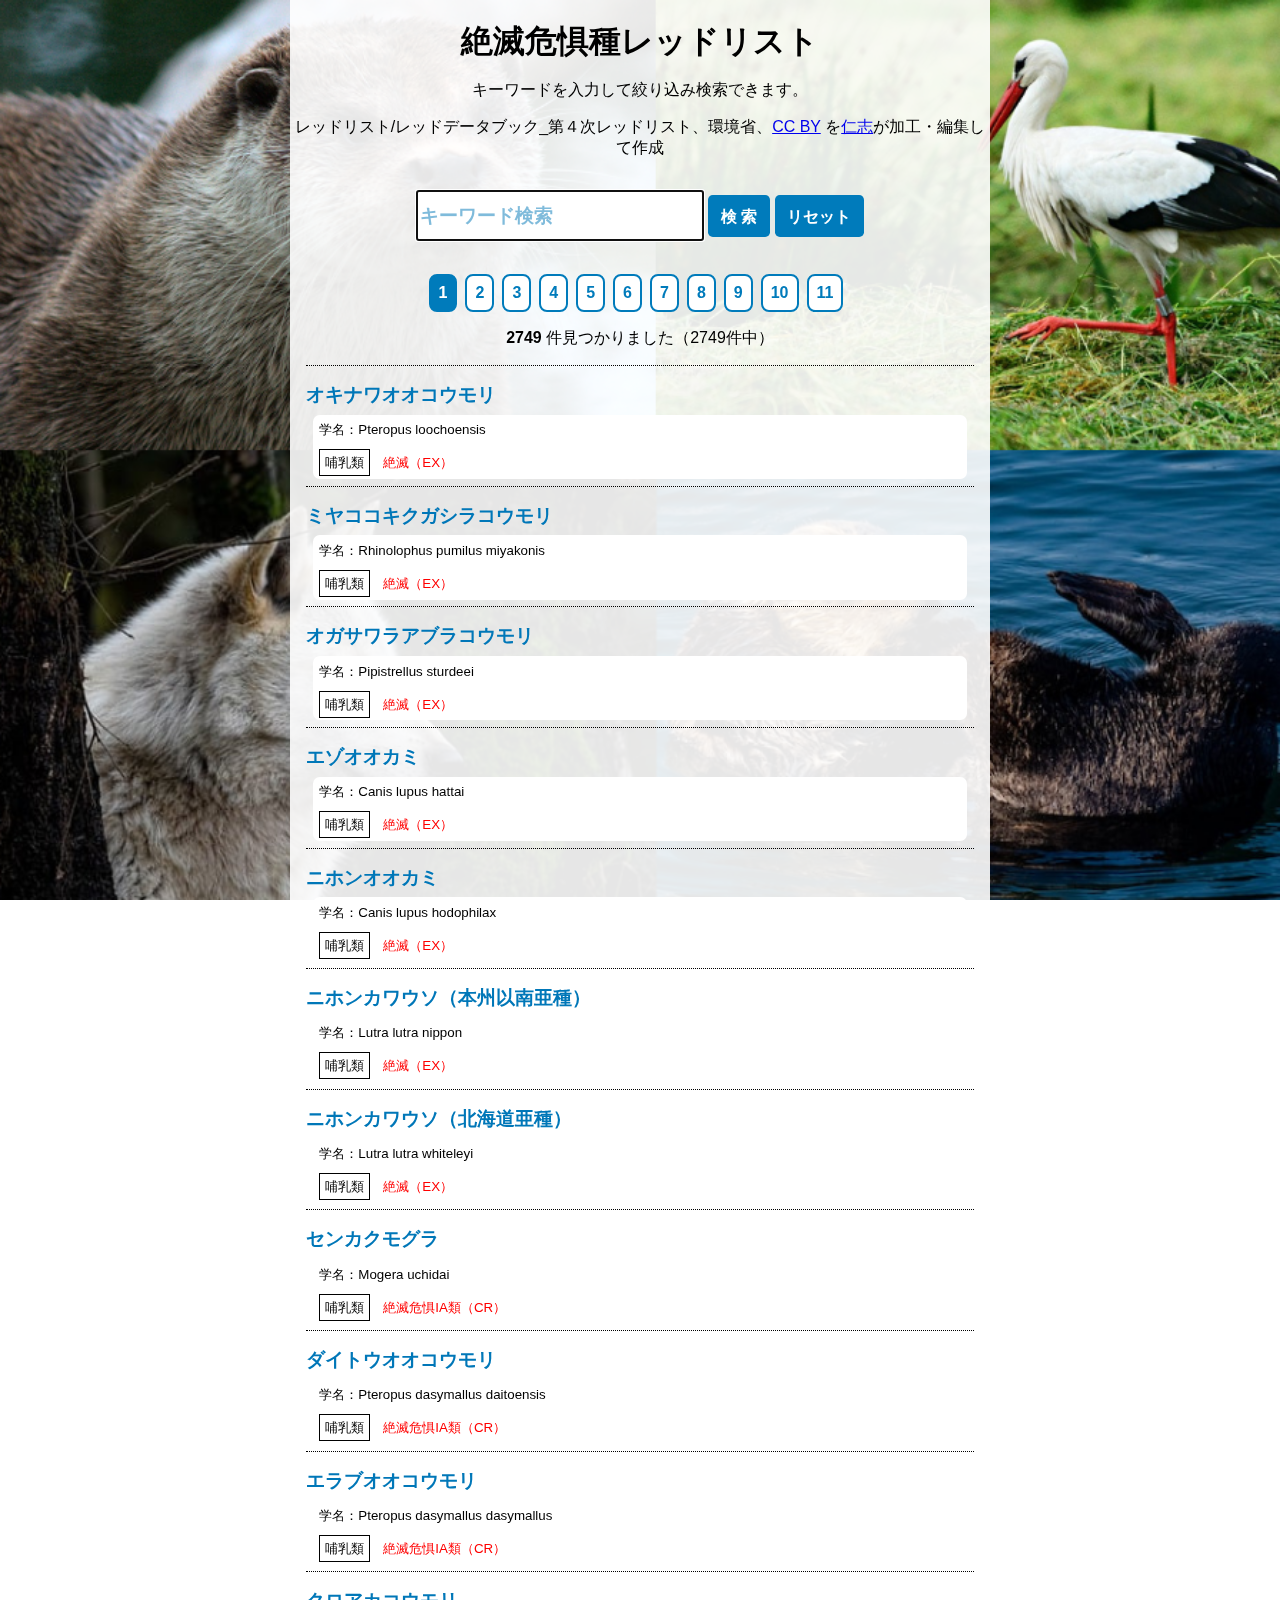
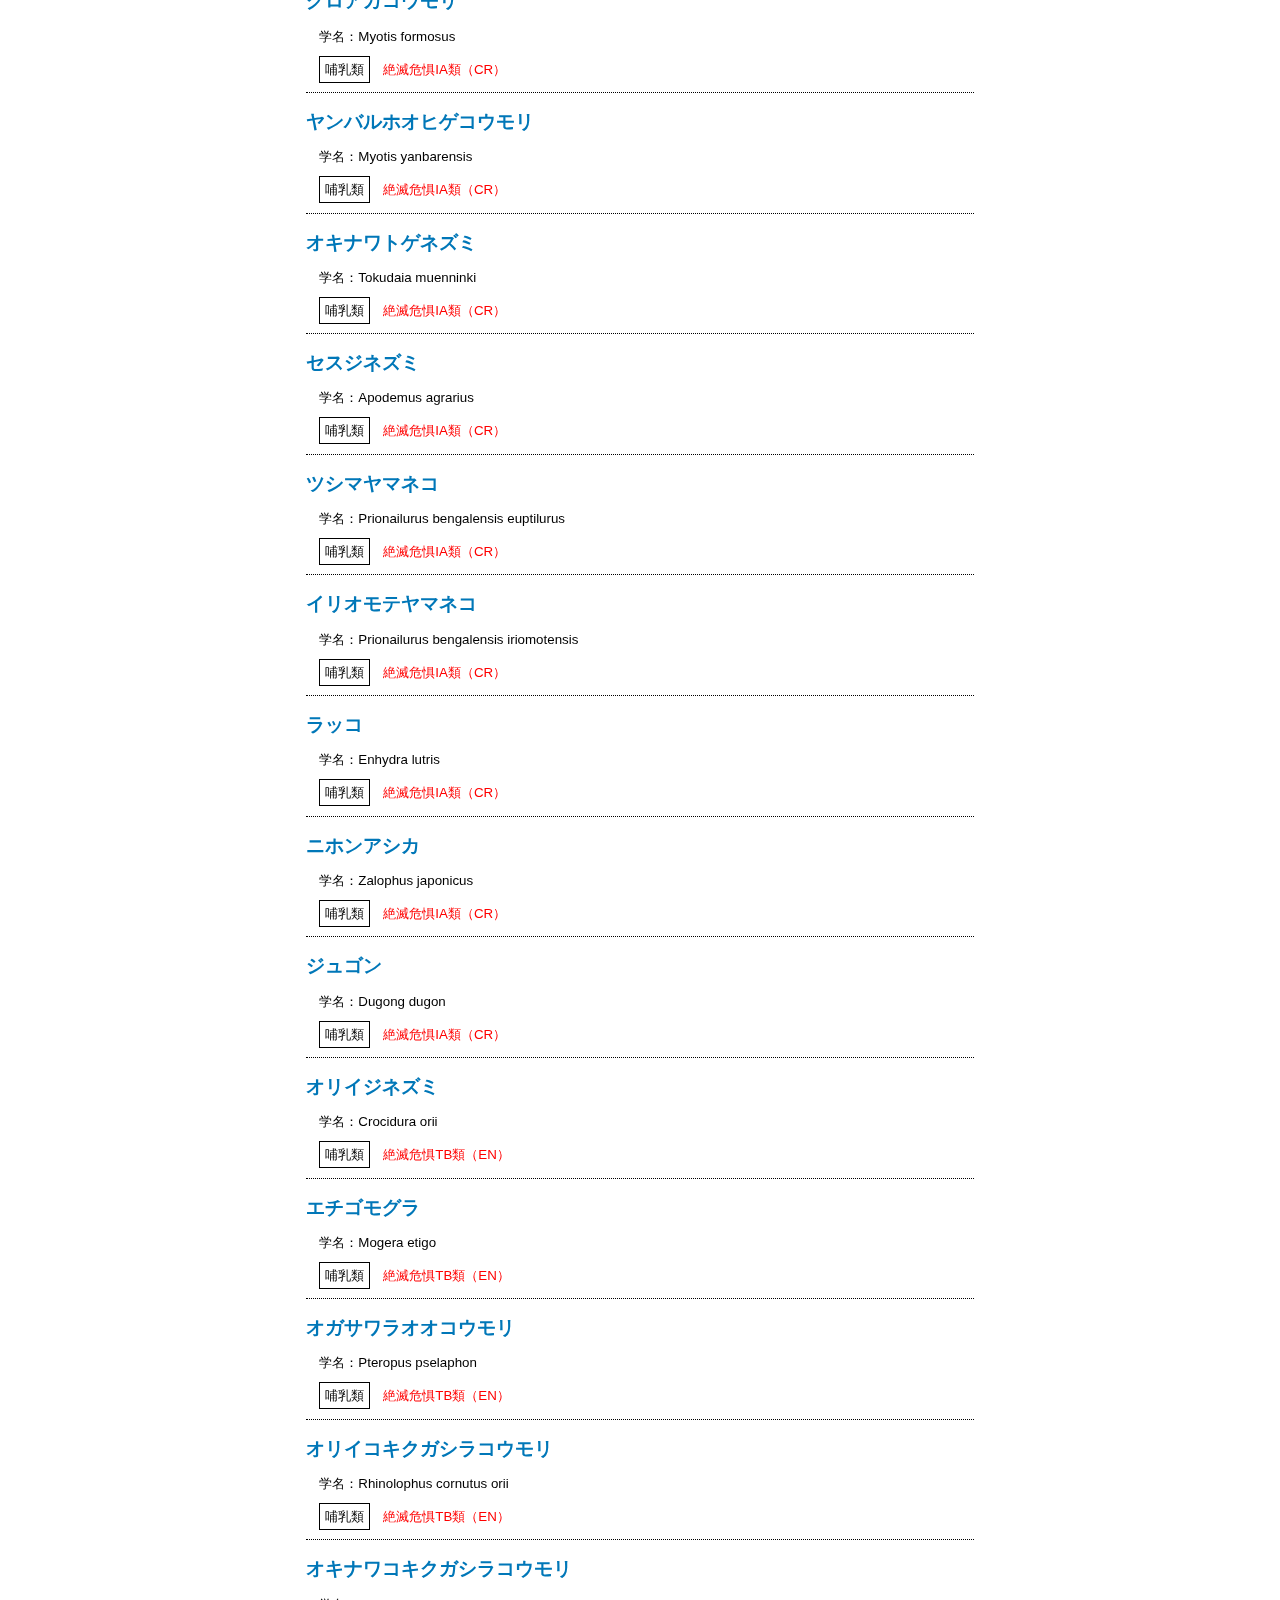
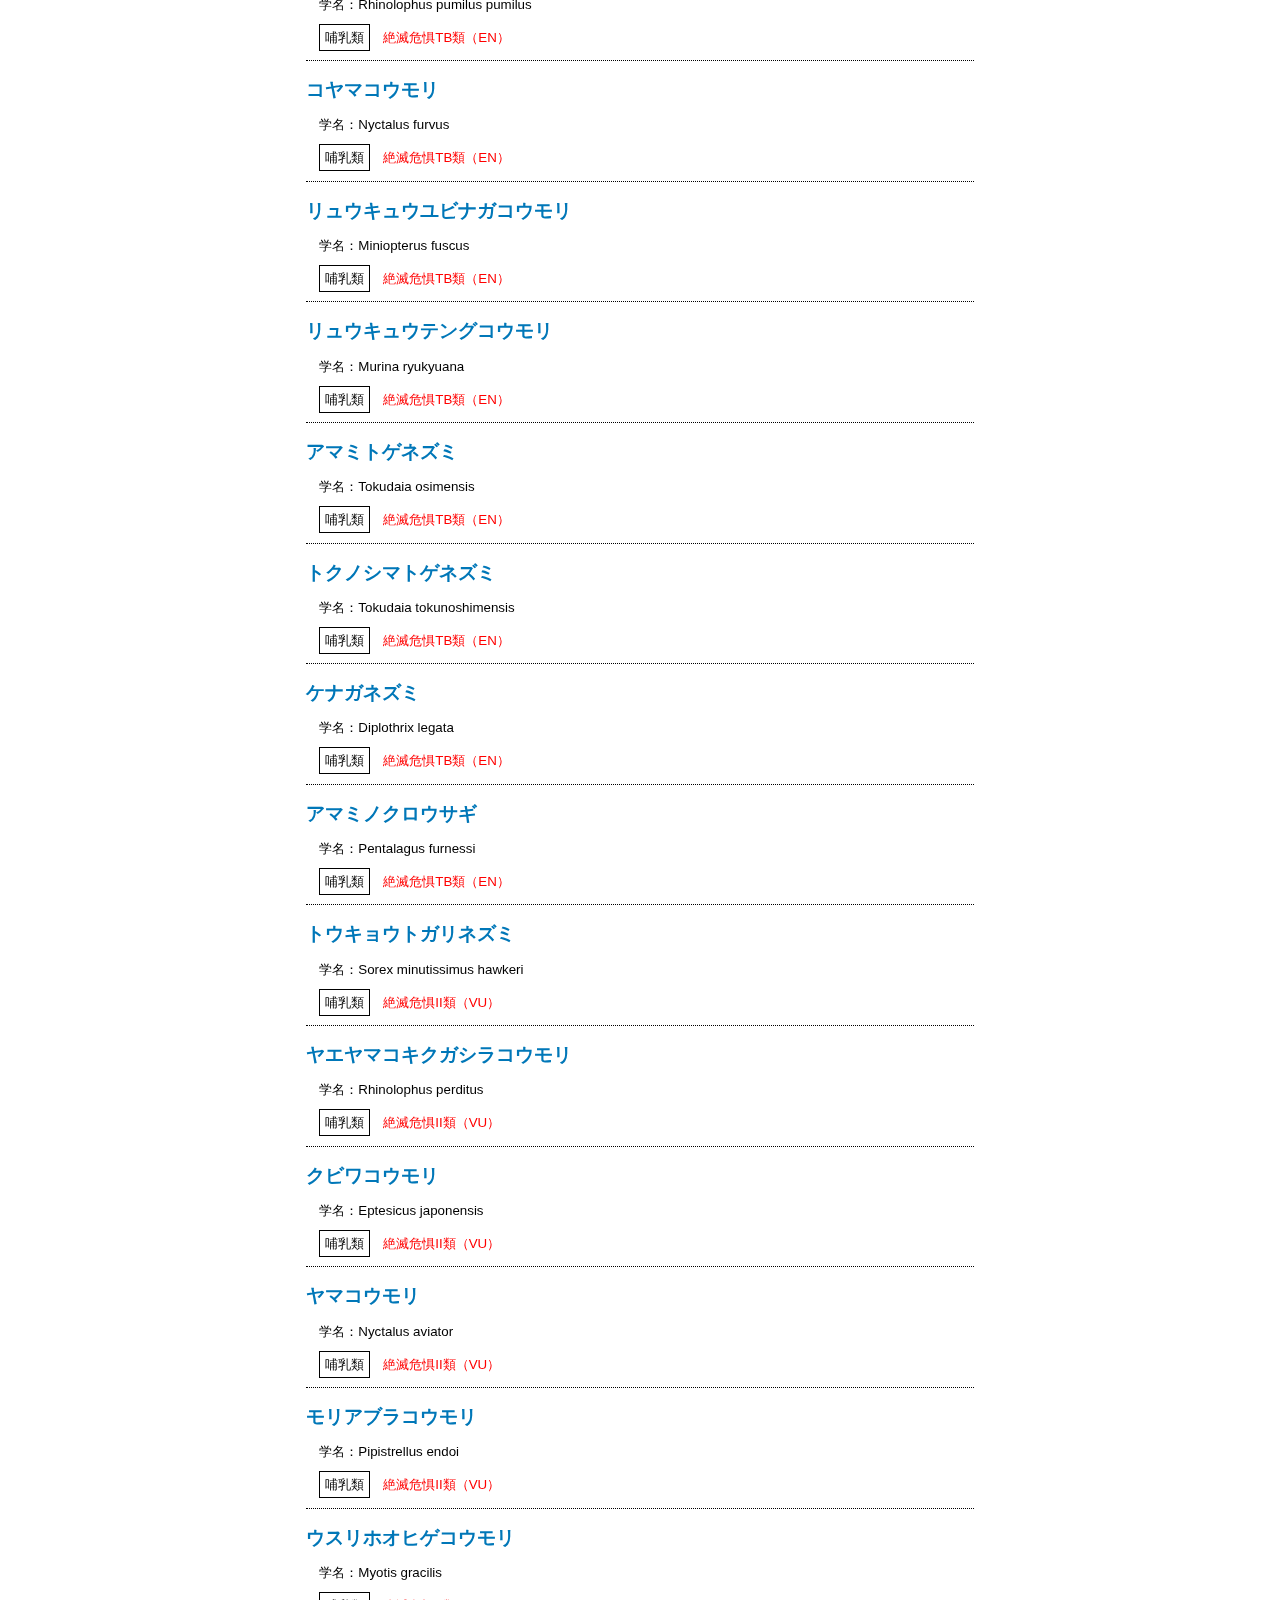
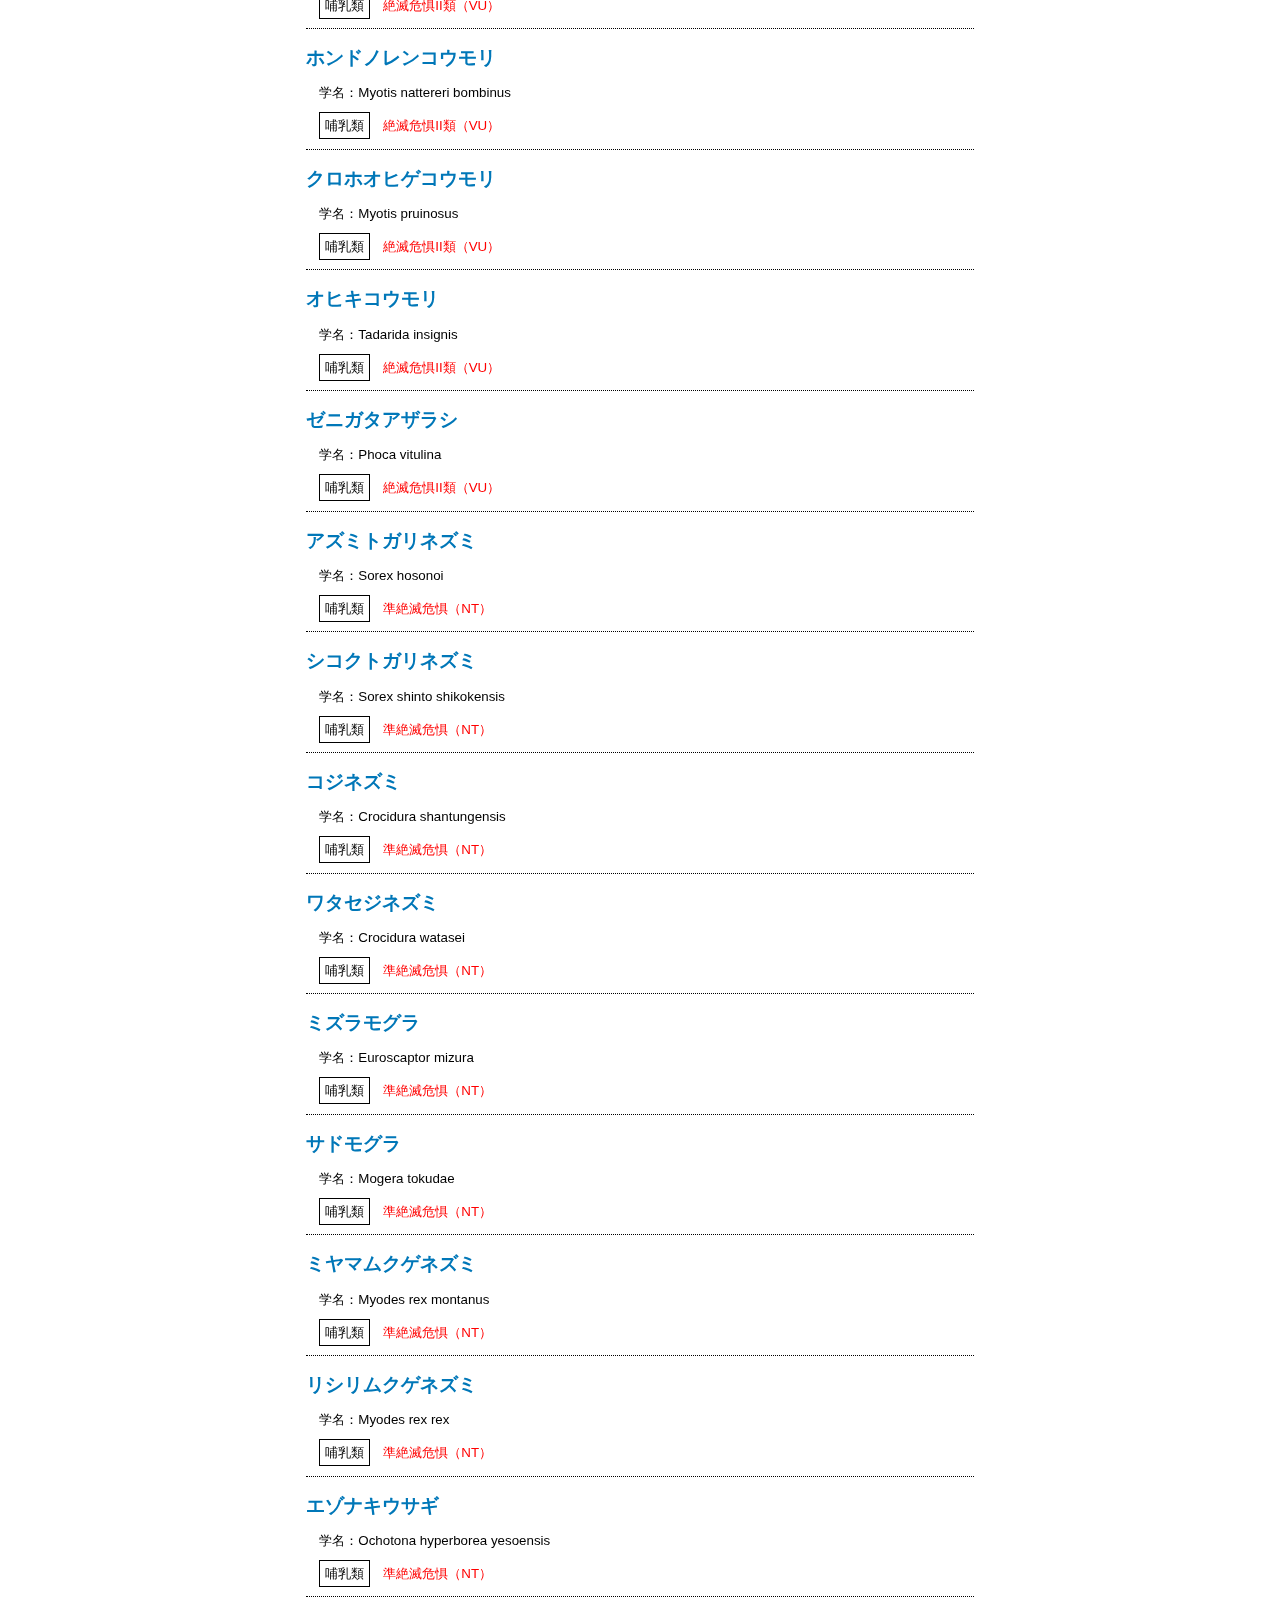
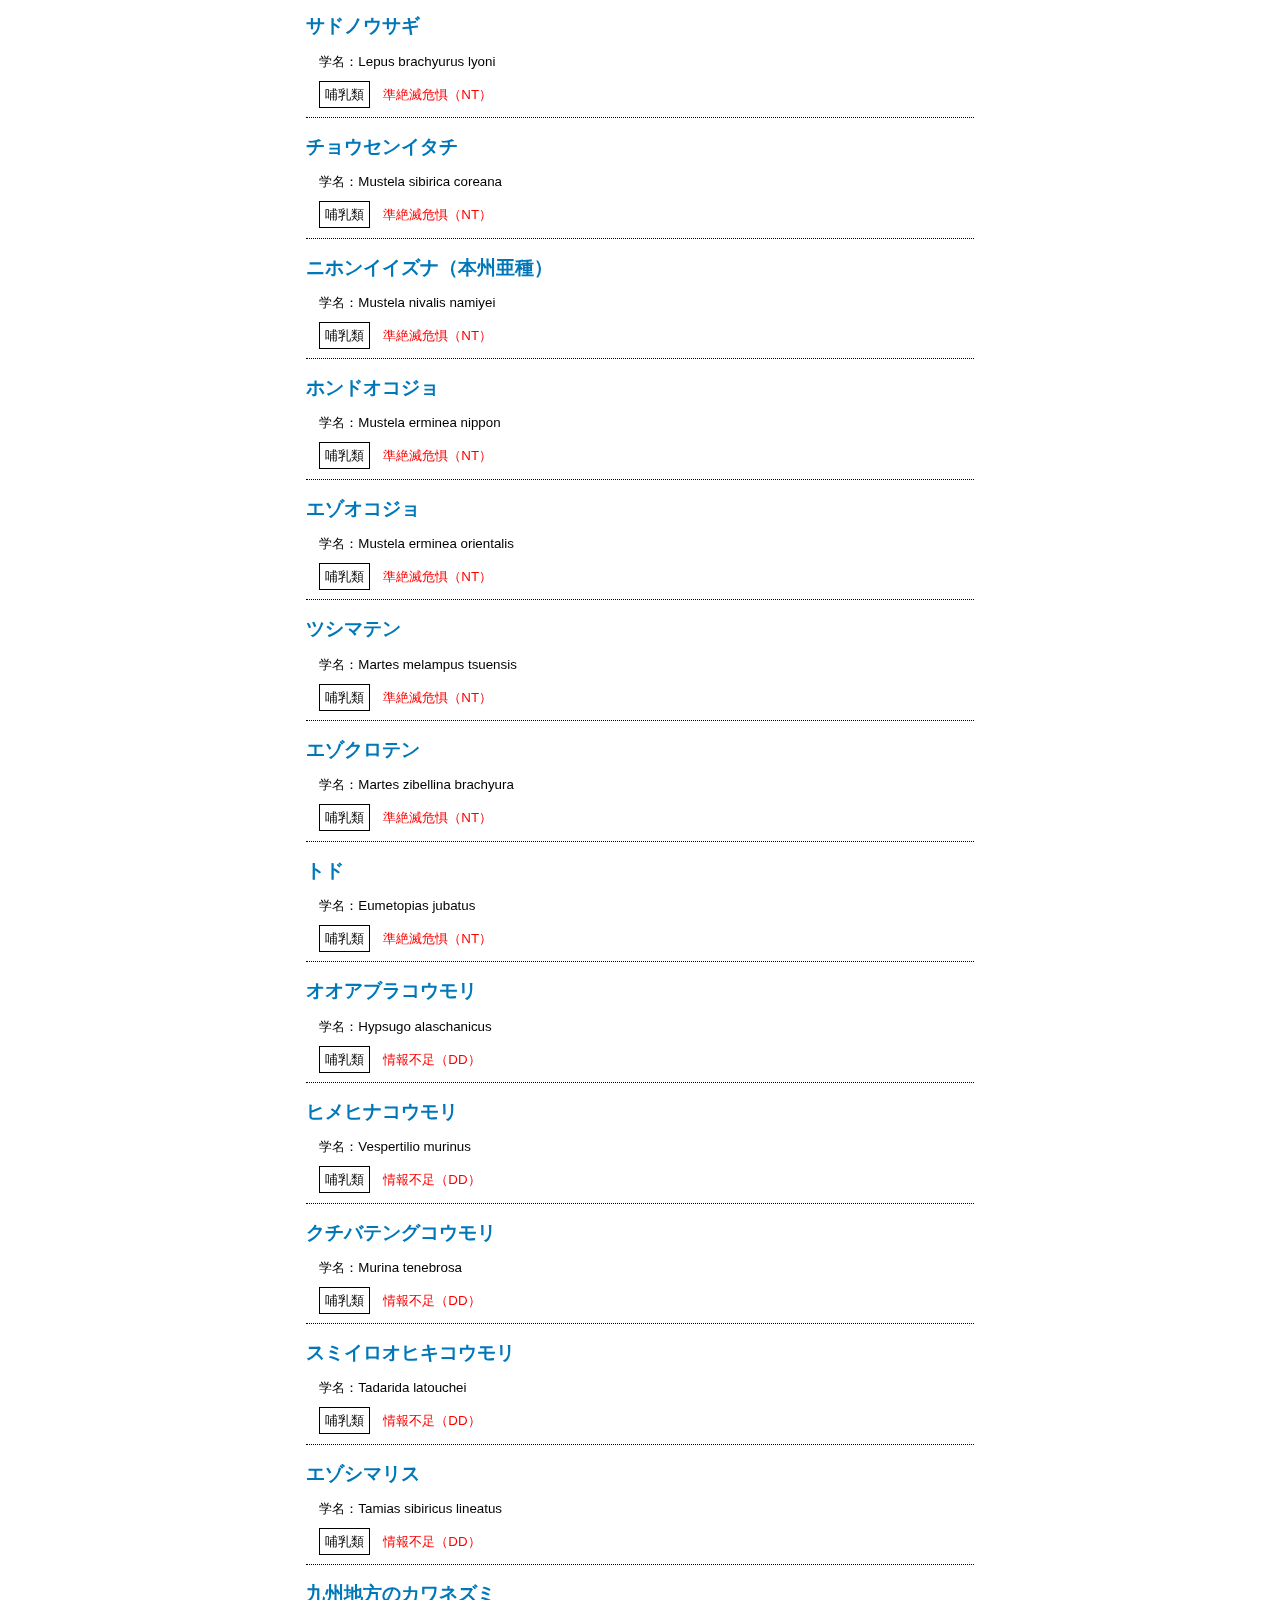
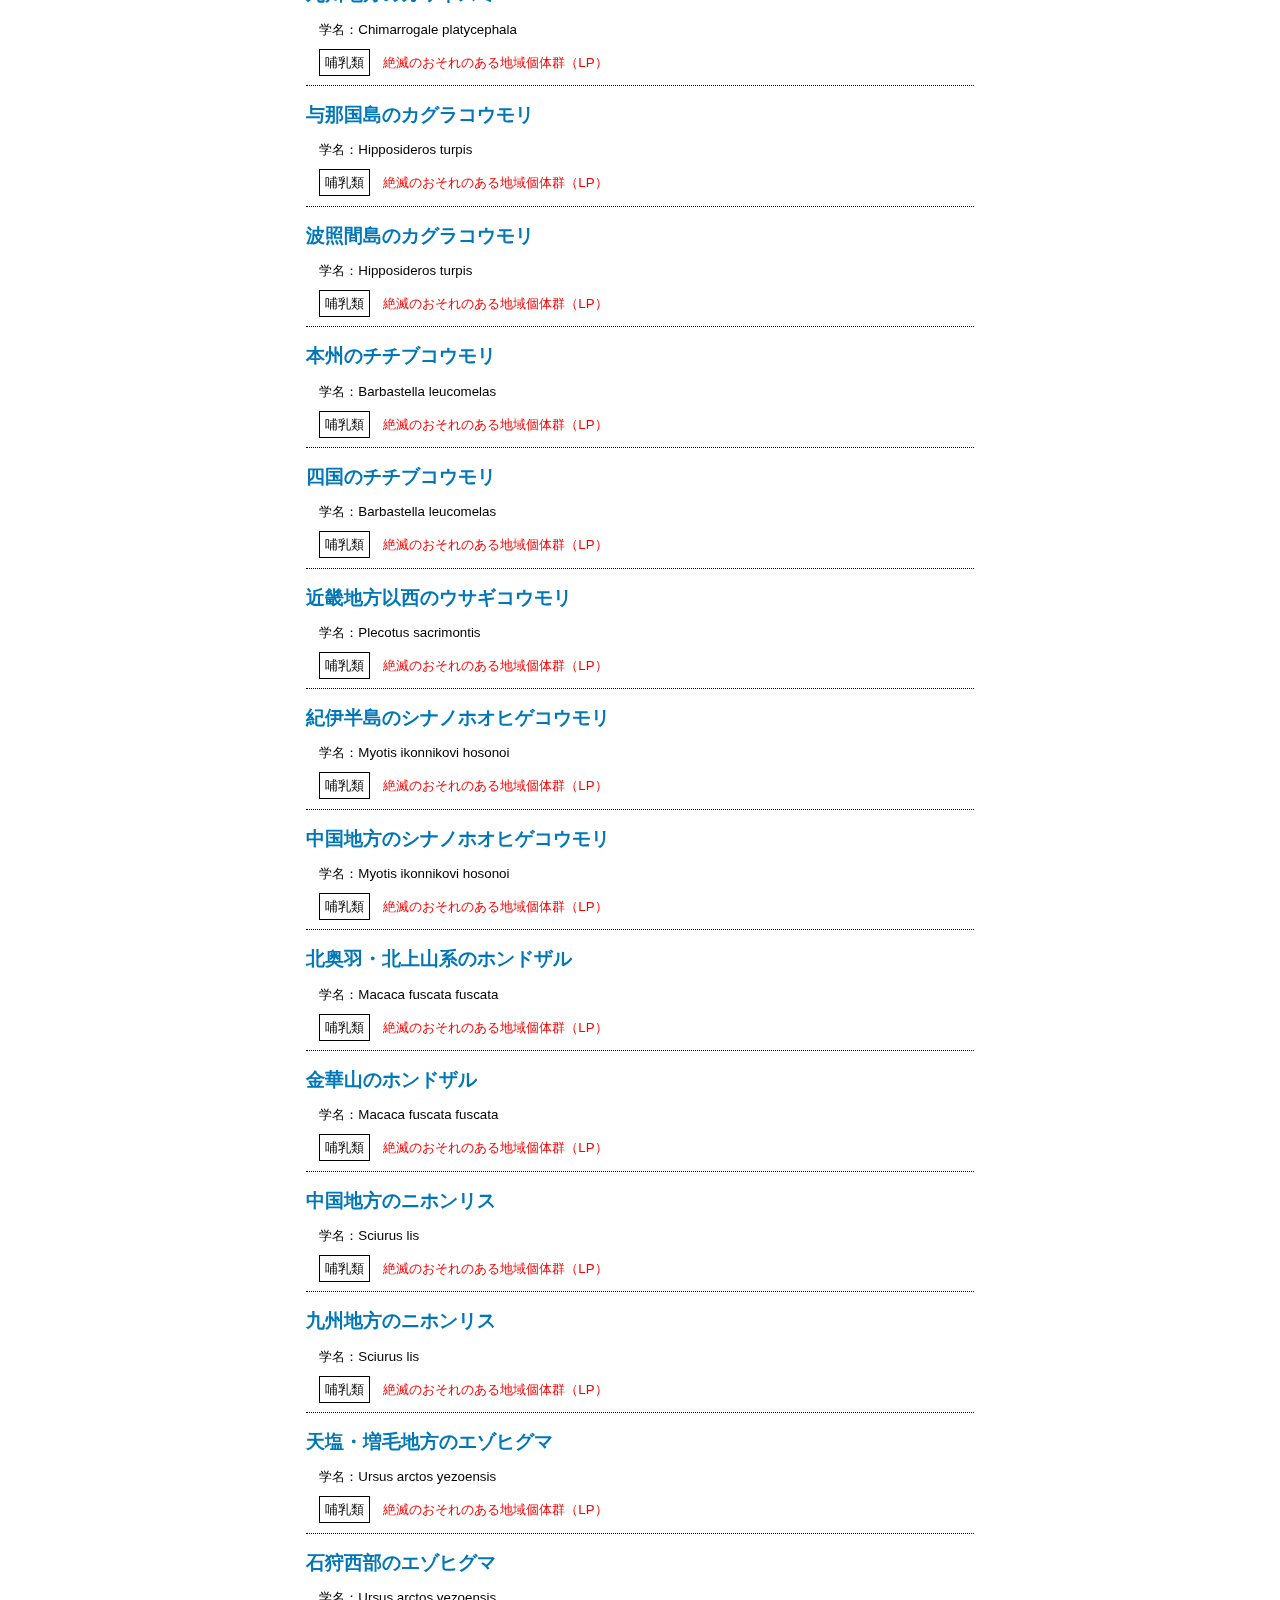
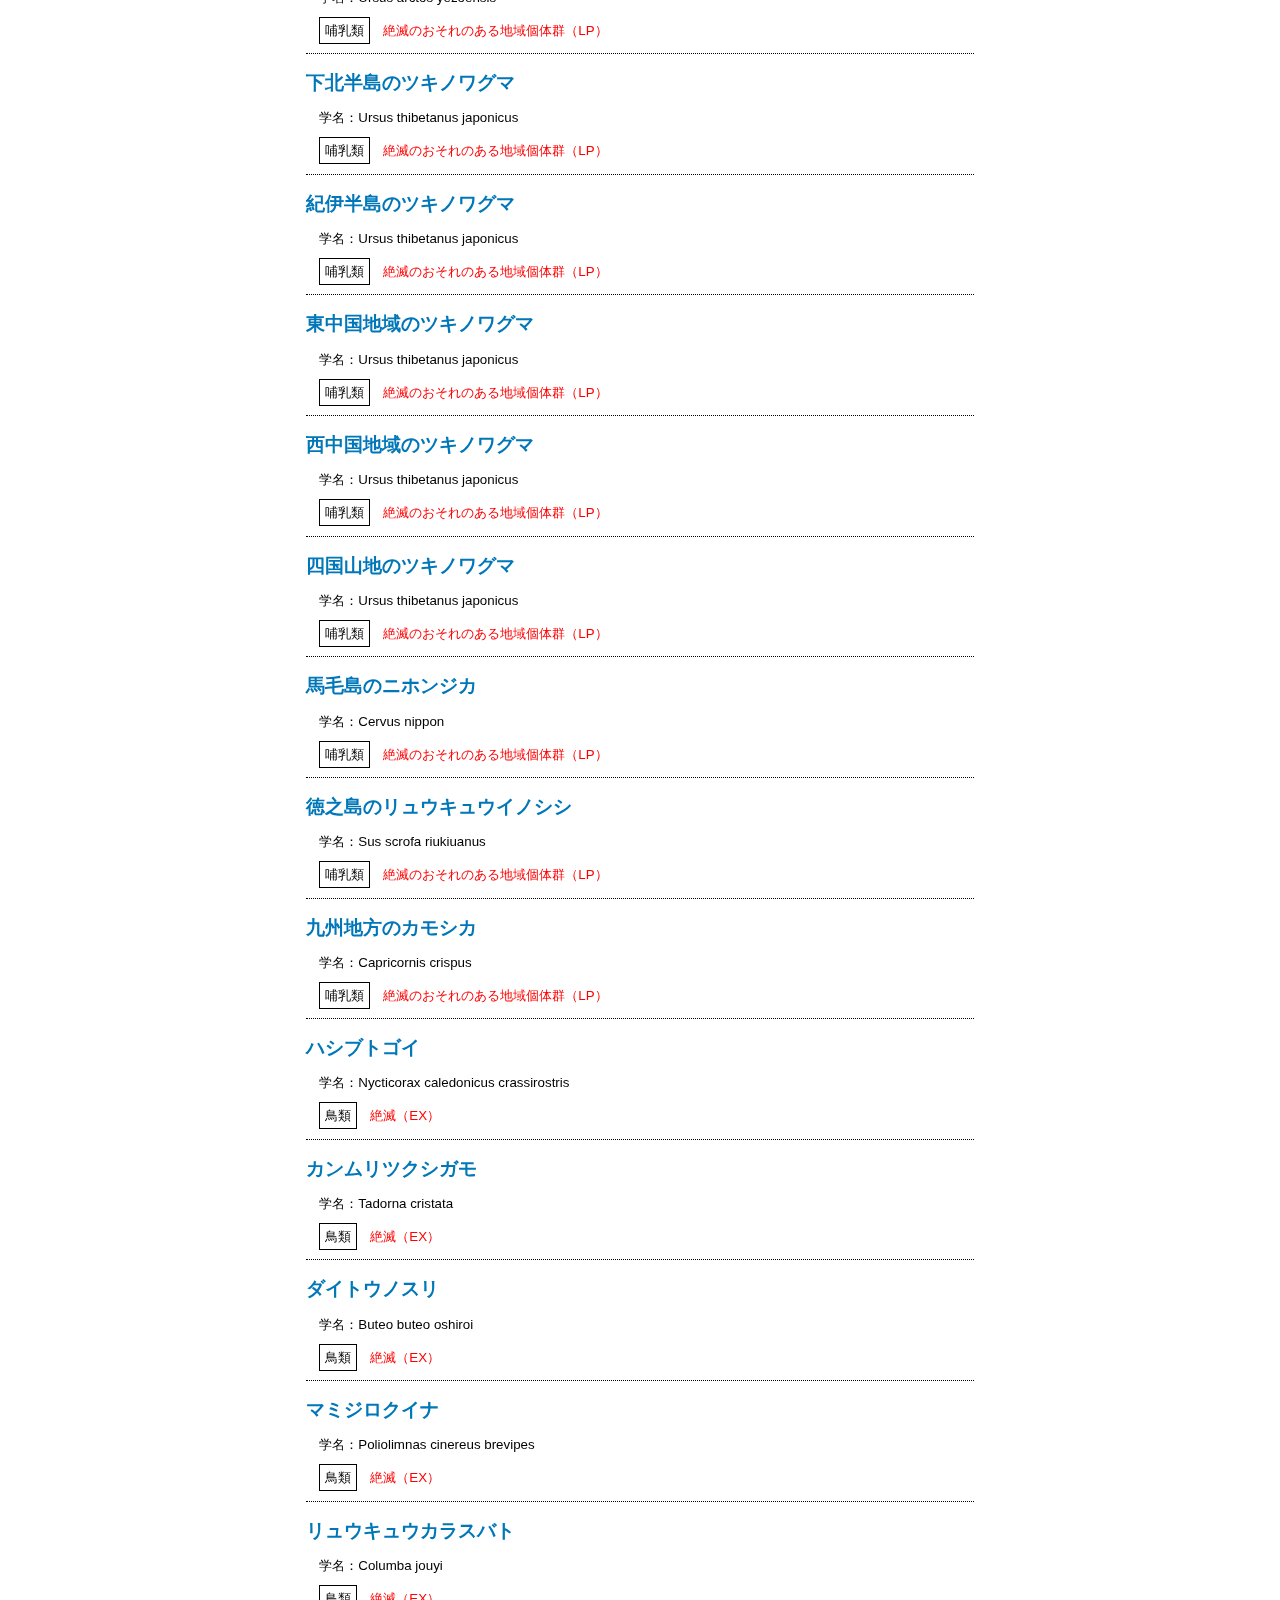
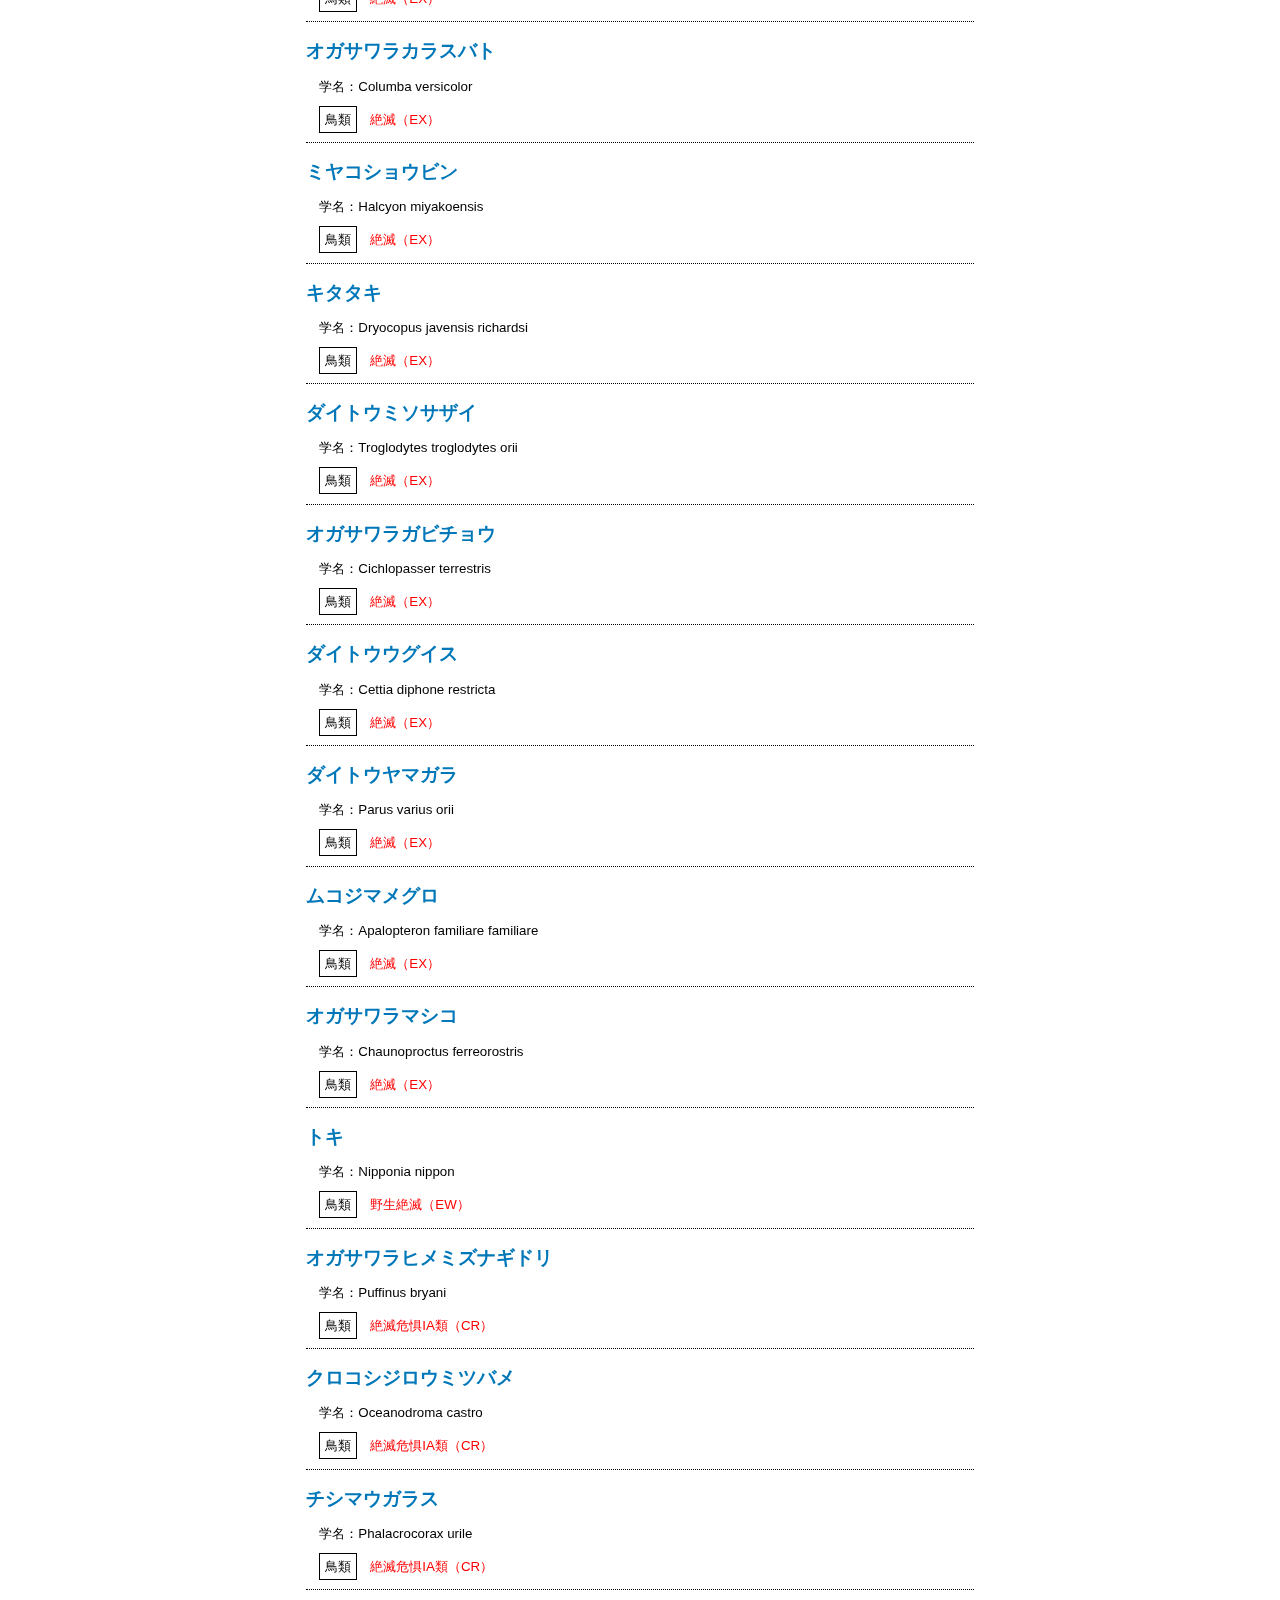
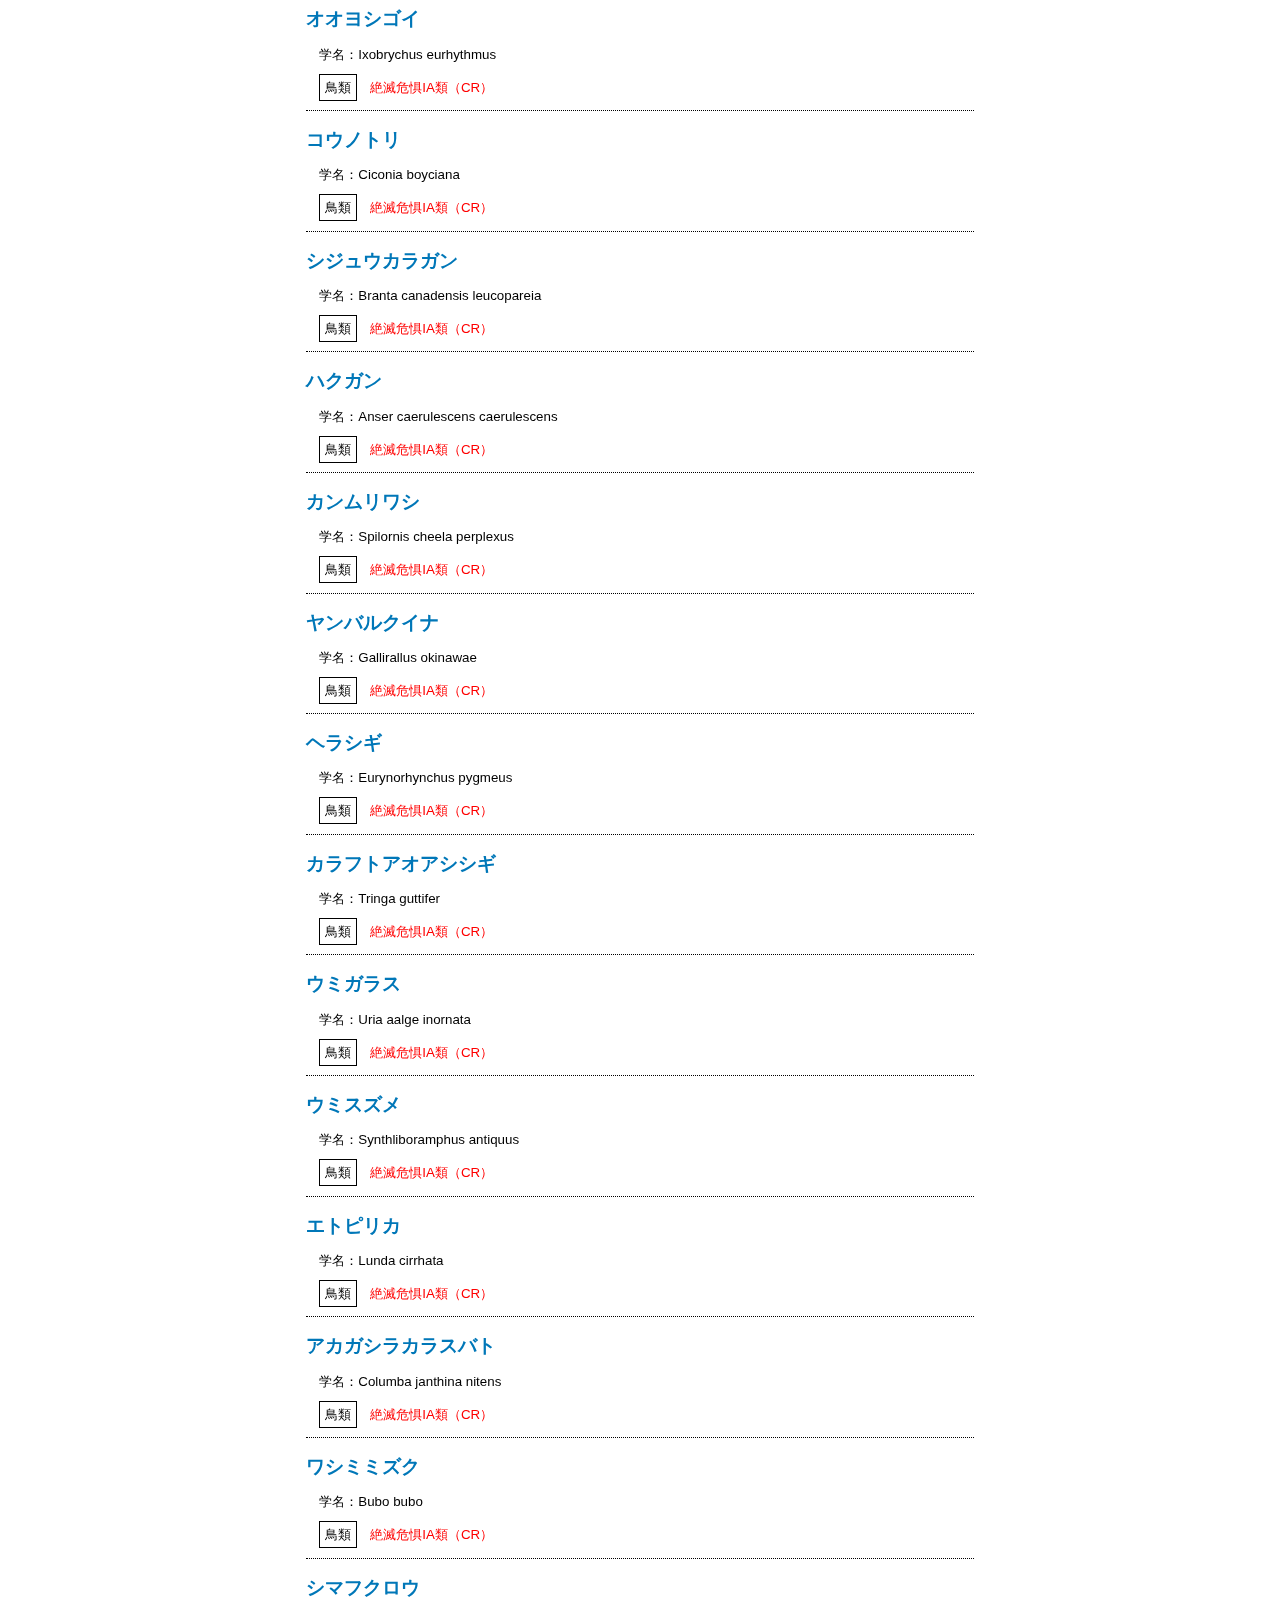
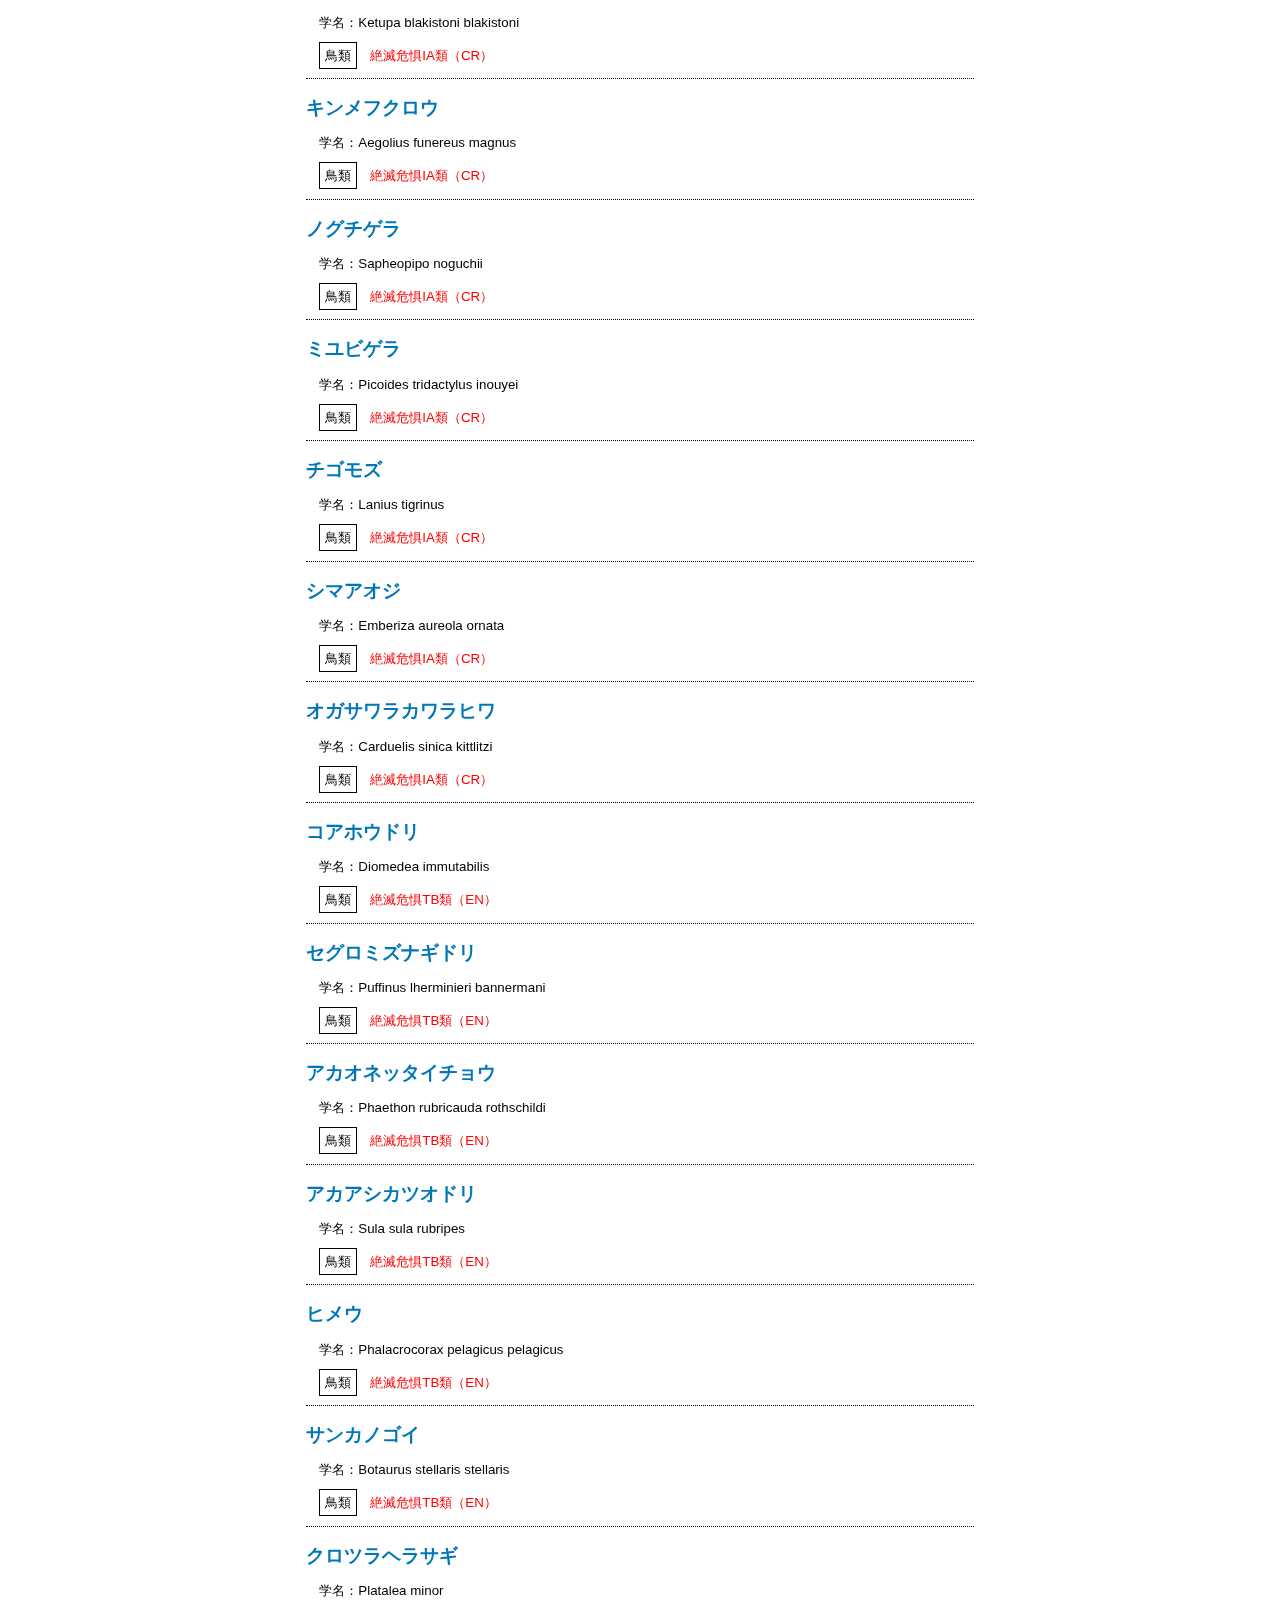
<file: index.html>
<!DOCTYPE HTML>
<html lang="ja">
<title>絶滅危惧種レッドリスト</title>

<head prefix="og: http://ogp.me/ns# fb: http://ogp.me/ns/fb# article: http://ogp.me/ns/article#">
  <meta charset="UTF-8" name="viewport"
    content="width=device-width, initial-scale=1, maximum-scale=1, user-scalable=no">
  <meta http-equiv="X-UA-Compatible" content="IE=edge">
  <meta property="og:title" content="絶滅危惧種レッドリスト" />
  <meta property="og:type" content="website" />
  <meta property="og:image" content="https://endangered8species.netlify.app/ogp.png" />
  <meta name="description" content="このデータベースは、日本で絶滅の危機に瀕している生き物たちの一覧です。絶滅危惧種の保護と維持を考えるきっかけになれば幸いです。" />
  <meta name="twitter:card" content="summary_large_image">
  <meta name="twitter:title" content="絶滅危惧種レッドリスト" />
  <meta name="twitter:image" content="https://endangered8species.netlify.app/ogp.png" />
  <meta name="author" content="仁志">
  <meta name="keywords" content="絶滅危惧種,レッドリスト,環境省" />
  <link rel="apple-touch-icon" href="./apple-touch-icon.png">
  <link rel="shortcut icon" href="./apple-touch-icon.png">

  <link rel="manifest" href="./manifest.json">
  <script>
    if ('serviceWorker' in navigator) {
      navigator.serviceWorker.register('./service-worker.js').then(function () {
        console.log('Service Worker Registered');
      });
    }
  </script>

  <style>
    html,
    body {
      padding: 0;
      margin: 0;
    }

    body {
      font-family: "Meiryo", "Hiragino Maru Gothic Pro", sans-serif;
      background-attachment: fixed;
      background-image: url("./back.png");
      background-position: top center;
      background-repeat: no-repeat;
      background-size: cover;
    }

    /* iOS用  */
    body::before {
      content: "";
      display: block;
      position: fixed;
      top: 0;
      left: 0;
      z-index: -1;
      width: 100%;
      height: 100vh;
      background-repeat: no-repeat;
      background-position: top center;
      background-image: url("./back.png");
      background-size: cover;
    }

    .container {
      width: 100%;
      height: 150%;
      max-width: 700px;
      background: rgba(255, 255, 255, 0.9);
      padding: 0;
      margin: 0;
    }

    h1 {
      margin: 0;
      padding: 20px 0 0 0;
    }

    input {
      color: rgba(0, 119, 184, 0.5);
      font-size: 1.2em;
      font-weight: bolder;
      height: 45px;
      width: 40%;
      margin: 15px 0 15px 0;
    }

    input::-webkit-input-placeholder {
      color: rgba(0, 119, 184, 0.5);
    }

    #exp {
      font-size: 1em;
      font-weight: bolder;
      background: #007bbb;
      color: #fff;
      padding: .8em;
      cursor: pointer;
      border-radius: .3em;

    }

    #result {
      margin: 1em 1em 0 1em;
      padding: 0;
    }

    .item_title {
      text-decoration: none;
      font-size: 1.2em;
      color: rgba(0, 119, 184, 1);
      font-weight: bolder;
    }

    .item_title b {
      color: #666600;
      background-color: #ffffdd;
      font-weight: bold;
      border: 1px solid #bbbb00;
      margin: 0 2px 0 2px;
      padding: 0 2px 0 2px;
    }

    .item_ex {
      background: #fff;
      margin: 0.5em;
      padding: 0.5em;
      font-size: smaller;
      border-radius: .5em;
    }

    .item_ex b {
      color: #666600;
      background-color: #ffffdd;
      font-weight: bold;
      border: 1px solid #bbbb00;
      margin: 0 2px 0 2px;
      padding: 0 2px 0 2px;
    }

    .item {
      border-top: 1px dotted #000;
      padding-top: 1em;
      text-align: left;
    }

    .item:last-of-type {
      border-bottom: 1px dotted #000;
    }

    .class_name {
      border: 1px solid #000000;
      padding: 5px;
    }

    .category_name {
      color: red;
    }

    ul {
      padding: 0;
      margin: 0;
    }

    li {
      list-style: none;
      display: inline-block;
      border: 2px solid #007bbb;
      color: #007bbb;
      background: #ffffff;
      padding: .5em;
      margin: 0;
      border-radius: .5em;
      margin-right: .5em;
      cursor: pointer;
      font-weight: bold;
    }

    @media screen and (min-width: 768px) {
      h1 br {
        display: none;
      }
    }
  </style>
</head>

<body>
  <center>
    <div class="container">
      <h1 class="post_title">絶滅危惧種<br>レッドリスト</h1>

      <p>キーワードを入力して絞り込み検索できます。</p>

      <p>レッドリスト/レッドデータブック_第４次レッドリスト、環境省、<a href="https://creativecommons.org/licenses/by/4.0/deed.ja">CC BY</a> を<a
          href="https://hitoshi2s.netlify.app/" target="_blank">仁志</a>が加工・編集して作成</p>

      <input type="text" name="text1" id="text" size="15" autocomplete="off" autofocus placeholder="キーワード検索" /> <span
        id="exp" class="search">検 索</span> <span id="exp" class="reset">リセット</span><br><br>

      <ul id="page_list">
        <div id="koumoku"></div>
      </ul>

      <p><span id="resultCount"></span></p>


      <div id="result"></div>

    </div>
  </center>

  <script src="data.json"></script>

  <script type="module">

    let i_bunkatu = 250;// 何行にするか

    /* 最初のロード時 */
    onload = async () => {
      result.innerHTML = "";

      let kensaku = text.value;

      const max = data.length;
      let count = 0;



      let b = Math.ceil(max / i_bunkatu);
      console.log(b);

      koumoku.innerHTML = "";

      let bunkatu = [];

      for (let i = 0; i < b; i++) {
        let v = i + 1;
        koumoku.innerHTML += '<li onclick="kirikae(' + v + ')">' + v + '</li>';

        bunkatu[i] = "";

        for (let mm = 0; mm < i_bunkatu; mm++) {

          if (i * i_bunkatu + mm < max) {

            bunkatu[i] += '<div class="item">' +
              '<span class="item_title">' + data[i * i_bunkatu + mm].name + '</span>' +
              '<div class="item_ex">' + "学名：" + data[i * i_bunkatu + mm].scientific + "<br><br><span class='class_name'>" + data[i * i_bunkatu + mm].class + "</span>　" + "<span class='category_name'>" + data[i * i_bunkatu + mm].category + "</span>" + '</div>' +
              '</div>';

            count = count + 1;

          }
          else { }
        }

      }

      result.innerHTML = bunkatu[0];

      let list = document.querySelector("#page_list");
      list.childNodes[1].childNodes[0].style.backgroundColor = "#007bbb";
      list.childNodes[1].childNodes[0].style.color = "#ffffff";

      resultCount.innerHTML = '<b>' + count + '</b> 件見つかりました（' + max + '件中）';

      window.kirikae = (x) => {

        result.innerHTML = "";

        result.innerHTML = bunkatu[x - 1];

        for (let i = 0; i < b; i++) {

          if (i == x - 1) {

            list.childNodes[1].childNodes[i].style.backgroundColor = "#007bbb";
            list.childNodes[1].childNodes[i].style.color = "#ffffff";

          } else {

            list.childNodes[1].childNodes[i].style.backgroundColor = "#ffffff";
            list.childNodes[1].childNodes[i].style.color = "#007bbb";

          }



        }

      }

    }


    /* 検索ボタン押下時 */
    document.querySelector('.search').addEventListener('click',

      async () => {

        if (text.value != "") {

          result.innerHTML = "";
          koumoku.innerHTML = "";

          let kensaku = text.value;

          let kensaku_arr = [];

          /*let kensaku_b = kensaku.split(/[ 　,、]+/)

          const kensaku_count = kensaku_b.length;

          console.log(kensaku_b);*/

          const max = data.length;
          let count = 0;

          for (let j = 0; j < max; j++) {
            if (data[j].name.indexOf(kensaku) != -1 || data[j].scientific.indexOf(kensaku) != -1) {
              kensaku_arr[j] = '<div class="item">' +
                '<span class="item_title">' + data[j].name.replaceAll(kensaku, "<b>" + kensaku + "</b>") + '</span>' +
                '<div class="item_ex">' + "学名：" + data[j].scientific.replaceAll(kensaku, "<b>" + kensaku + "</b>") + "<br><br><span class='class_name'>" + data[j].class + "</span>　" + "<span class='category_name'>" + data[j].category + "</span>" + '</div>' +
                '</div>';
            } else {
              kensaku_arr[j] = "";
            }
          }

          let new_arr = kensaku_arr.filter(function (x) {
            return !(x == "");
          })
          
          //console.log(new_arr);

          count = new_arr.length;

          let b = Math.ceil(count / i_bunkatu);
          console.log(b);

          /* 検索結果が0の場合 */
          if (b == 0) {
            result.innerHTML = "検索結果はありませんでした。別のキーワードを入力してください。";
            resultCount.innerHTML = '<b>' + b + '</b> 件見つかりました（' + max + '件中）';
            return false;
          } else { }

          let bunkatu2 = [];


          for (let i = 0; i < b; i++) {
            let v = i + 1;
            koumoku.innerHTML += '<li onclick="kirikae2(' + v + ')">' + v + '</li>';

            bunkatu2[i] = "";

            for (let mm = 0; mm < i_bunkatu; mm++) {

              if (i * i_bunkatu + mm < count) {

                bunkatu2[i] += new_arr[i * i_bunkatu + mm];
              }
              else { }
            }

          }


          result.innerHTML = bunkatu2[0];

          let list = document.querySelector("#page_list");
          list.childNodes[1].childNodes[0].style.backgroundColor = "#007bbb";
          list.childNodes[1].childNodes[0].style.color = "#ffffff";

          resultCount.innerHTML = '<b>' + count + '</b> 件見つかりました（' + max + '件中）';

          window.kirikae2 = (x) => {

            result.innerHTML = "";

            result.innerHTML = bunkatu2[x - 1];

            let list = document.querySelector("#page_list");

            for (let i = 0; i < b; i++) {

              if (i == x - 1) {

                list.childNodes[1].childNodes[i].style.backgroundColor = "#007bbb";
                list.childNodes[1].childNodes[i].style.color = "#ffffff";

              } else {

                list.childNodes[1].childNodes[i].style.backgroundColor = "#ffffff";
                list.childNodes[1].childNodes[i].style.color = "#007bbb";

              }

            }
          }

        } else {

          window.location.reload();
        }

      }

    );

    document.querySelector('.reset').addEventListener('click',

      async () => {

        window.location.reload();

      }
    );

  </script>

  <!-- Google tag (gtag.js) -->
  <script async="" src="https://www.googletagmanager.com/gtag/js?id=G-MPP84V2NHB"></script>
  <script>
    window.dataLayer = window.dataLayer || [];
    function gtag() { dataLayer.push(arguments); }
    gtag('js', new Date());

    gtag('config', 'G-MPP84V2NHB');
  </script>

</body>

</html>
</file>
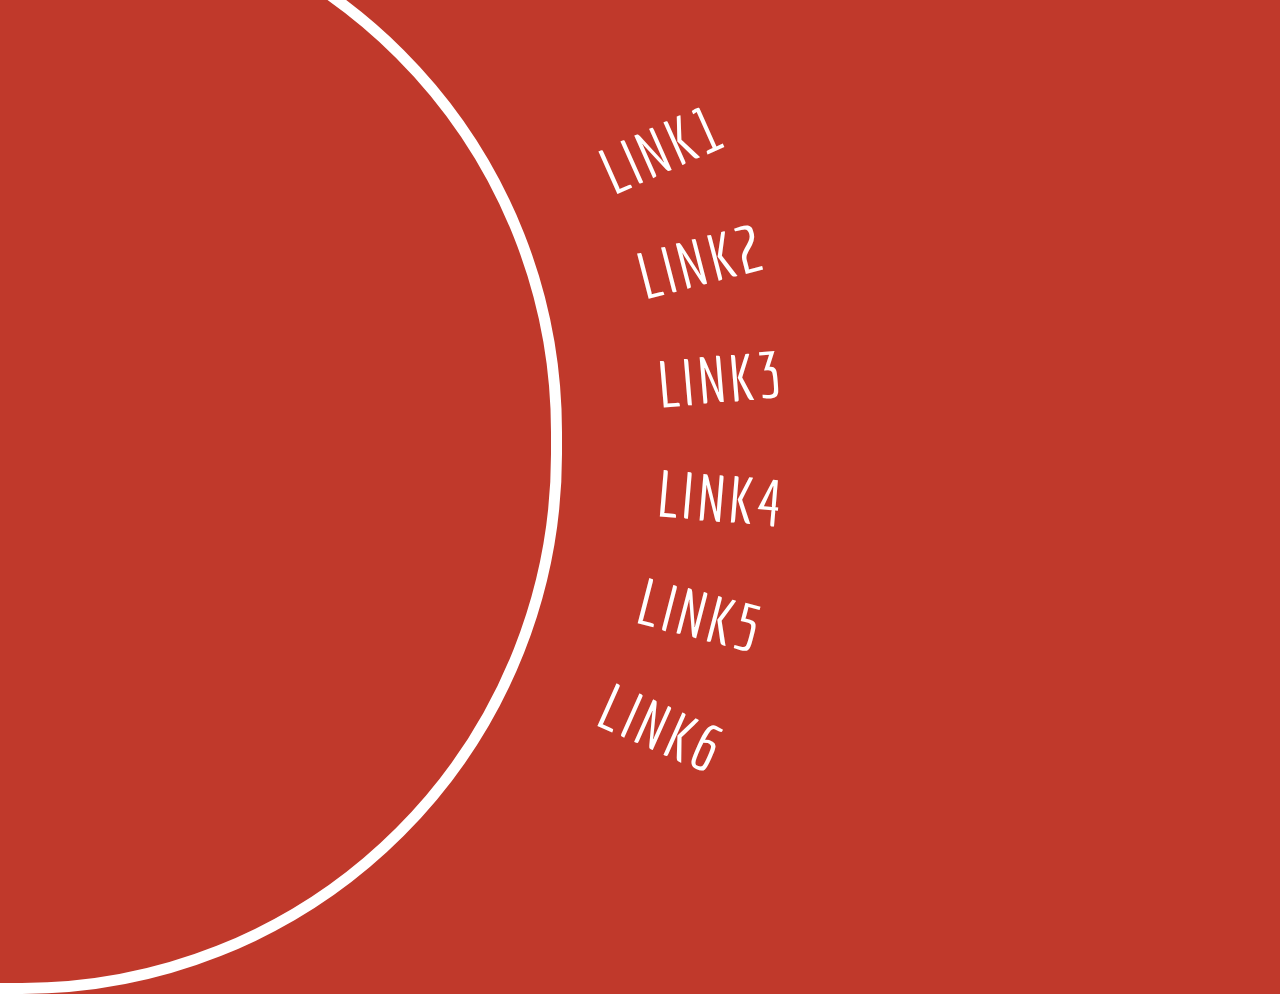
<file: test2/index.html>
<!DOCTYPE html>
<html lang="en" >
<head>
  <meta charset="UTF-8">
  <title>CodePen - circular links menu (responsive)</title>
  <link rel="stylesheet" href="./style.css">

</head>
<body>
<!-- partial:index.partial.html -->

<!-- partial -->
  <script  src="./script.js"></script>

</body>
</html>
</file>
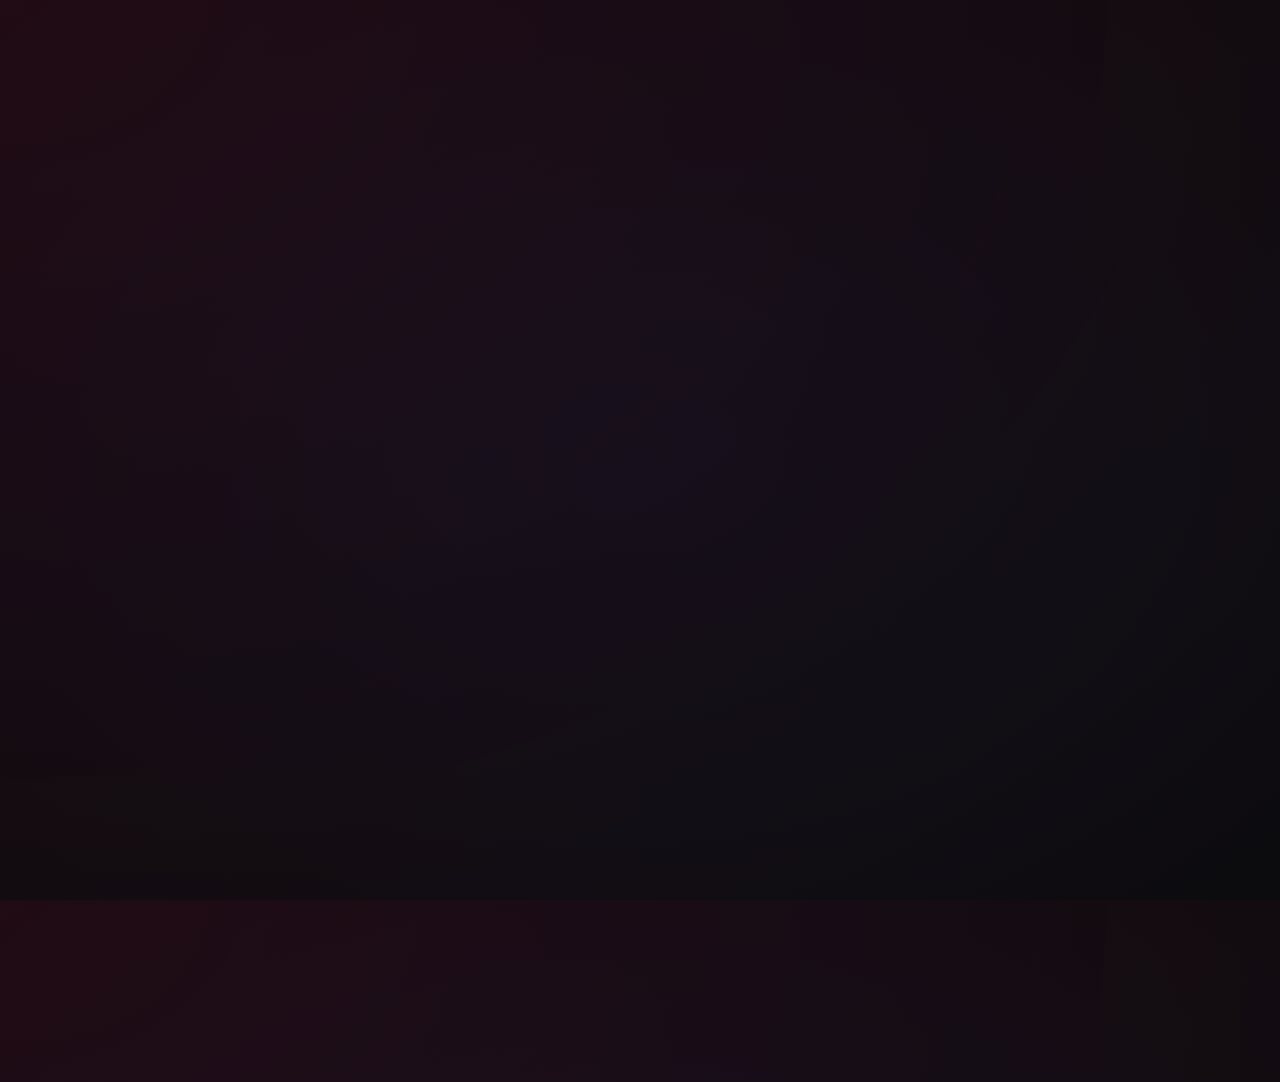
<file: test3/index.html>
<!DOCTYPE html>
<html lang="en" >
<head>
  <meta charset="UTF-8">
  <title>CodePen - Warp Drive! A pure CSS 3D Radial Menu</title>
  <link rel="stylesheet" href="./style.css">

</head>
<body>
<!-- partial:index.partial.html -->
<div class='grain'></div>
<div class='intro'>
  <div class='center'>
    <div class='core'></div>
    <div class='outer_one'>
      <div class='outer_one__piece'></div>
      <div class='outer_one__piece'></div>
      <div class='outer_one__piece'></div>
      <div class='outer_one__piece'></div>
      <div class='outer_one__piece'></div>
      <div class='outer_one__piece'></div>
      <div class='outer_one__piece'></div>
      <div class='outer_one__piece'></div>
      <div class='outer_one__piece'></div>
      <div class='outer_one__piece'></div>
      <div class='outer_one__piece'></div>
      <div class='outer_one__piece'></div>
      <div class='outer_one__piece'></div>
      <div class='outer_one__piece'></div>
      <div class='outer_one__piece'></div>
      <div class='outer_one__piece'></div>
      <div class='outer_one__piece'></div>
      <div class='outer_one__piece'></div>
      <div class='outer_one__piece'></div>
      <div class='outer_one__piece'></div>
      <div class='outer_one__piece'></div>
      <div class='outer_one__piece'></div>
      <div class='outer_one__piece'></div>
      <div class='outer_one__piece'></div>
      <div class='outer_one__piece'></div>
      <div class='outer_one__piece'></div>
      <div class='outer_one__piece'></div>
      <div class='outer_one__piece'></div>
      <div class='outer_one__piece'></div>
      <div class='outer_one__piece'></div>
      <div class='outer_one__piece'></div>
      <div class='outer_one__piece'></div>
      <div class='outer_one__piece'></div>
      <div class='outer_one__piece'></div>
      <div class='outer_one__piece'></div>
      <div class='outer_one__piece'></div>
    </div>
    <div class='outer_two'>
      <div class='outer_two__piece'></div>
      <div class='outer_two__piece'></div>
      <div class='outer_two__piece'></div>
      <div class='outer_two__piece'></div>
      <div class='outer_two__piece'></div>
      <div class='outer_two__piece'></div>
      <div class='outer_two__piece'></div>
      <div class='outer_two__piece'></div>
      <div class='outer_two__piece'></div>
      <div class='outer_two__piece'></div>
      <div class='outer_two__piece'></div>
      <div class='outer_two__piece'></div>
      <div class='outer_two__piece'></div>
      <div class='outer_two__piece'></div>
      <div class='outer_two__piece'></div>
      <div class='outer_two__piece'></div>
      <div class='outer_two__piece'></div>
      <div class='outer_two__piece'></div>
      <div class='outer_two__piece'></div>
      <div class='outer_two__piece'></div>
      <div class='outer_two__piece'></div>
      <div class='outer_two__piece'></div>
      <div class='outer_two__piece'></div>
      <div class='outer_two__piece'></div>
      <div class='outer_two__piece'></div>
      <div class='outer_two__piece'></div>
      <div class='outer_two__piece'></div>
      <div class='outer_two__piece'></div>
      <div class='outer_two__piece'></div>
      <div class='outer_two__piece'></div>
      <div class='outer_two__piece'></div>
      <div class='outer_two__piece'></div>
      <div class='outer_two__piece'></div>
      <div class='outer_two__piece'></div>
      <div class='outer_two__piece'></div>
      <div class='outer_two__piece'></div>
    </div>
    <div class='outer_three'>
      <div class='outer_three__piece'></div>
      <div class='outer_three__piece'></div>
      <div class='outer_three__piece'></div>
      <div class='outer_three__piece'></div>
      <div class='outer_three__piece'></div>
      <div class='outer_three__piece'></div>
      <div class='outer_three__piece'></div>
      <div class='outer_three__piece'></div>
      <div class='outer_three__piece'></div>
      <div class='outer_three__piece'></div>
      <div class='outer_three__piece'></div>
      <div class='outer_three__piece'></div>
      <div class='outer_three__piece'></div>
      <div class='outer_three__piece'></div>
      <div class='outer_three__piece'></div>
      <div class='outer_three__piece'></div>
      <div class='outer_three__piece'></div>
      <div class='outer_three__piece'></div>
      <div class='outer_three__piece'></div>
      <div class='outer_three__piece'></div>
      <div class='outer_three__piece'></div>
      <div class='outer_three__piece'></div>
      <div class='outer_three__piece'></div>
      <div class='outer_three__piece'></div>
      <div class='outer_three__piece'></div>
      <div class='outer_three__piece'></div>
      <div class='outer_three__piece'></div>
      <div class='outer_three__piece'></div>
      <div class='outer_three__piece'></div>
      <div class='outer_three__piece'></div>
      <div class='outer_three__piece'></div>
      <div class='outer_three__piece'></div>
      <div class='outer_three__piece'></div>
      <div class='outer_three__piece'></div>
      <div class='outer_three__piece'></div>
      <div class='outer_three__piece'></div>
    </div>
    <div class='outer_four'>
      <div class='outer_four__piece'></div>
      <div class='outer_four__piece'></div>
      <div class='outer_four__piece'></div>
      <div class='outer_four__piece'></div>
      <div class='outer_four__piece'></div>
      <div class='outer_four__piece'></div>
      <div class='outer_four__piece'></div>
      <div class='outer_four__piece'></div>
      <div class='outer_four__piece'></div>
      <div class='outer_four__piece'></div>
      <div class='outer_four__piece'></div>
      <div class='outer_four__piece'></div>
      <div class='outer_four__piece'></div>
      <div class='outer_four__piece'></div>
      <div class='outer_four__piece'></div>
      <div class='outer_four__piece'></div>
      <div class='outer_four__piece'></div>
      <div class='outer_four__piece'></div>
      <div class='outer_four__piece'></div>
      <div class='outer_four__piece'></div>
      <div class='outer_four__piece'></div>
      <div class='outer_four__piece'></div>
      <div class='outer_four__piece'></div>
      <div class='outer_four__piece'></div>
      <div class='outer_four__piece'></div>
      <div class='outer_four__piece'></div>
      <div class='outer_four__piece'></div>
      <div class='outer_four__piece'></div>
      <div class='outer_four__piece'></div>
      <div class='outer_four__piece'></div>
      <div class='outer_four__piece'></div>
      <div class='outer_four__piece'></div>
      <div class='outer_four__piece'></div>
      <div class='outer_four__piece'></div>
      <div class='outer_four__piece'></div>
      <div class='outer_four__piece'></div>
    </div>
    <div class='outer_five'>
      <div class='outer_five__piece'></div>
      <div class='outer_five__piece'></div>
      <div class='outer_five__piece'></div>
      <div class='outer_five__piece'></div>
      <div class='outer_five__piece'></div>
      <div class='outer_five__piece'></div>
      <div class='outer_five__piece'></div>
      <div class='outer_five__piece'></div>
      <div class='outer_five__piece'></div>
      <div class='outer_five__piece'></div>
      <div class='outer_five__piece'></div>
      <div class='outer_five__piece'></div>
      <div class='outer_five__piece'></div>
      <div class='outer_five__piece'></div>
      <div class='outer_five__piece'></div>
      <div class='outer_five__piece'></div>
      <div class='outer_five__piece'></div>
      <div class='outer_five__piece'></div>
      <div class='outer_five__piece'></div>
      <div class='outer_five__piece'></div>
      <div class='outer_five__piece'></div>
      <div class='outer_five__piece'></div>
      <div class='outer_five__piece'></div>
      <div class='outer_five__piece'></div>
      <div class='outer_five__piece'></div>
      <div class='outer_five__piece'></div>
      <div class='outer_five__piece'></div>
      <div class='outer_five__piece'></div>
      <div class='outer_five__piece'></div>
      <div class='outer_five__piece'></div>
      <div class='outer_five__piece'></div>
      <div class='outer_five__piece'></div>
      <div class='outer_five__piece'></div>
      <div class='outer_five__piece'></div>
      <div class='outer_five__piece'></div>
      <div class='outer_five__piece'></div>
    </div>
    <div class='pieces'>
      <div class='future_ui__piece'>
        <span>Warp drive</span>
        <div class='line'></div>
        <div class='tip'>
          Yes, commander!
        </div>
      </div>
      <div class='future_ui__piece'>
        <span>Teleport</span>
        <div class='line'></div>
        <div class='tip'>
          Beam me up!
        </div>
      </div>
      <div class='future_ui__piece'>
        <span>Fusion core</span>
        <div class='line'></div>
        <div class='tip'>
          Engineering!
        </div>
      </div>
      <div class='future_ui__piece'>
        <span>Laser target</span>
        <div class='line'></div>
        <div class='tip'>
          Charge laz0rs!
        </div>
      </div>
      <div class='future_ui__piece'>
        <span>Shields</span>
        <div class='line'></div>
        <div class='tip'>
          Status report!
        </div>
      </div>
      <div class='future_ui__piece blank'></div>
      <div class='future_ui__piece blank'></div>
      <div class='future_ui__piece blank'></div>
      <div class='future_ui__piece blank'></div>
      <div class='future_ui__piece blank'></div>
      <div class='future_ui__piece blank'></div>
      <div class='future_ui__piece blank'></div>
      <div class='future_ui__piece blank'></div>
      <div class='future_ui__piece blank'></div>
      <div class='future_ui__piece blank'></div>
      <div class='future_ui__piece blank'></div>
      <div class='future_ui__piece blank'></div>
      <div class='future_ui__piece blank'></div>
      <div class='future_ui__piece blank'></div>
      <div class='future_ui__piece blank'></div>
      <div class='future_ui__piece blank'></div>
      <div class='future_ui__piece blank'></div>
      <div class='future_ui__piece blank'></div>
      <div class='future_ui__piece blank'></div>
      <div class='future_ui__piece blank'></div>
      <div class='future_ui__piece blank'></div>
      <div class='future_ui__piece blank'></div>
      <div class='future_ui__piece blank'></div>
      <div class='future_ui__piece blank'></div>
      <div class='future_ui__piece blank'></div>
      <div class='future_ui__piece blank'></div>
      <div class='future_ui__piece blank'></div>
      <div class='future_ui__piece blank'></div>
      <div class='future_ui__piece blank'></div>
      <div class='future_ui__piece blank'></div>
      <div class='future_ui__piece blank'></div>
    </div>
  </div>
</div>
<!-- partial -->
  <script  src="./script.js"></script>

</body>
</html>
</file>
<file: test2/style.css>
@import url(https://fonts.googleapis.com/css?family=Economica:400,700);

body {
  background: #c0392b;
  font-family: 'Economica', sans-serif;
  text-transform: uppercase;
  letter-spacing: 0.1em;
  -webkit-backface-visibility: hidden;
}

#circle {
  width: 400px;
  height: 400px;
  border-radius: 200px;
  border: 2px solid #fff;
  position: absolute;
  left: -250px;
}
</file>
<file: test3/style.css>
/* Variables */
/* Placeholders */
body .center {
  left: 0;
  right: 0;
  top: 50%;
  position: absolute;
  margin: auto;
  transform: translateY(-50%);
}

body .center .pieces, body .center .outer_five, body .center .outer_four, body .center .outer_three, body .center .outer_two, body .center .outer_one {
  position: absolute;
  width: 50px;
  height: 50px;
  left: 50%;
}

body .center .outer_three__piece:nth-of-type(1), body .center .outer_two__piece:nth-of-type(1) {
  -webkit-animation: fade 5s 0.1s infinite;
          animation: fade 5s 0.1s infinite;
}
body .center .outer_three__piece:nth-of-type(2), body .center .outer_two__piece:nth-of-type(2) {
  -webkit-animation: fade 5s 0.2s infinite;
          animation: fade 5s 0.2s infinite;
}
body .center .outer_three__piece:nth-of-type(3), body .center .outer_two__piece:nth-of-type(3) {
  -webkit-animation: fade 5s 0.3s infinite;
          animation: fade 5s 0.3s infinite;
}
body .center .outer_three__piece:nth-of-type(4), body .center .outer_two__piece:nth-of-type(4) {
  -webkit-animation: fade 5s 0.4s infinite;
          animation: fade 5s 0.4s infinite;
}
body .center .outer_three__piece:nth-of-type(5), body .center .outer_two__piece:nth-of-type(5) {
  -webkit-animation: fade 5s 0.5s infinite;
          animation: fade 5s 0.5s infinite;
}
body .center .outer_three__piece:nth-of-type(6), body .center .outer_two__piece:nth-of-type(6) {
  -webkit-animation: fade 5s 0.6s infinite;
          animation: fade 5s 0.6s infinite;
}
body .center .outer_three__piece:nth-of-type(7), body .center .outer_two__piece:nth-of-type(7) {
  -webkit-animation: fade 5s 0.7s infinite;
          animation: fade 5s 0.7s infinite;
}
body .center .outer_three__piece:nth-of-type(8), body .center .outer_two__piece:nth-of-type(8) {
  -webkit-animation: fade 5s 0.8s infinite;
          animation: fade 5s 0.8s infinite;
}
body .center .outer_three__piece:nth-of-type(9), body .center .outer_two__piece:nth-of-type(9) {
  -webkit-animation: fade 5s 0.9s infinite;
          animation: fade 5s 0.9s infinite;
}
body .center .outer_three__piece:nth-of-type(10), body .center .outer_two__piece:nth-of-type(10) {
  -webkit-animation: fade 5s 1s infinite;
          animation: fade 5s 1s infinite;
}
body .center .outer_three__piece:nth-of-type(11), body .center .outer_two__piece:nth-of-type(11) {
  -webkit-animation: fade 5s 1.1s infinite;
          animation: fade 5s 1.1s infinite;
}
body .center .outer_three__piece:nth-of-type(12), body .center .outer_two__piece:nth-of-type(12) {
  -webkit-animation: fade 5s 1.2s infinite;
          animation: fade 5s 1.2s infinite;
}
body .center .outer_three__piece:nth-of-type(13), body .center .outer_two__piece:nth-of-type(13) {
  -webkit-animation: fade 5s 1.3s infinite;
          animation: fade 5s 1.3s infinite;
}
body .center .outer_three__piece:nth-of-type(14), body .center .outer_two__piece:nth-of-type(14) {
  -webkit-animation: fade 5s 1.4s infinite;
          animation: fade 5s 1.4s infinite;
}
body .center .outer_three__piece:nth-of-type(15), body .center .outer_two__piece:nth-of-type(15) {
  -webkit-animation: fade 5s 1.5s infinite;
          animation: fade 5s 1.5s infinite;
}
body .center .outer_three__piece:nth-of-type(16), body .center .outer_two__piece:nth-of-type(16) {
  -webkit-animation: fade 5s 1.6s infinite;
          animation: fade 5s 1.6s infinite;
}
body .center .outer_three__piece:nth-of-type(17), body .center .outer_two__piece:nth-of-type(17) {
  -webkit-animation: fade 5s 1.7s infinite;
          animation: fade 5s 1.7s infinite;
}
body .center .outer_three__piece:nth-of-type(18), body .center .outer_two__piece:nth-of-type(18) {
  -webkit-animation: fade 5s 1.8s infinite;
          animation: fade 5s 1.8s infinite;
}
body .center .outer_three__piece:nth-of-type(19), body .center .outer_two__piece:nth-of-type(19) {
  -webkit-animation: fade 5s 1.9s infinite;
          animation: fade 5s 1.9s infinite;
}
body .center .outer_three__piece:nth-of-type(20), body .center .outer_two__piece:nth-of-type(20) {
  -webkit-animation: fade 5s 2s infinite;
          animation: fade 5s 2s infinite;
}
body .center .outer_three__piece:nth-of-type(21), body .center .outer_two__piece:nth-of-type(21) {
  -webkit-animation: fade 5s 2.1s infinite;
          animation: fade 5s 2.1s infinite;
}
body .center .outer_three__piece:nth-of-type(22), body .center .outer_two__piece:nth-of-type(22) {
  -webkit-animation: fade 5s 2.2s infinite;
          animation: fade 5s 2.2s infinite;
}
body .center .outer_three__piece:nth-of-type(23), body .center .outer_two__piece:nth-of-type(23) {
  -webkit-animation: fade 5s 2.3s infinite;
          animation: fade 5s 2.3s infinite;
}
body .center .outer_three__piece:nth-of-type(24), body .center .outer_two__piece:nth-of-type(24) {
  -webkit-animation: fade 5s 2.4s infinite;
          animation: fade 5s 2.4s infinite;
}
body .center .outer_three__piece:nth-of-type(25), body .center .outer_two__piece:nth-of-type(25) {
  -webkit-animation: fade 5s 2.5s infinite;
          animation: fade 5s 2.5s infinite;
}
body .center .outer_three__piece:nth-of-type(26), body .center .outer_two__piece:nth-of-type(26) {
  -webkit-animation: fade 5s 2.6s infinite;
          animation: fade 5s 2.6s infinite;
}
body .center .outer_three__piece:nth-of-type(27), body .center .outer_two__piece:nth-of-type(27) {
  -webkit-animation: fade 5s 2.7s infinite;
          animation: fade 5s 2.7s infinite;
}
body .center .outer_three__piece:nth-of-type(28), body .center .outer_two__piece:nth-of-type(28) {
  -webkit-animation: fade 5s 2.8s infinite;
          animation: fade 5s 2.8s infinite;
}
body .center .outer_three__piece:nth-of-type(29), body .center .outer_two__piece:nth-of-type(29) {
  -webkit-animation: fade 5s 2.9s infinite;
          animation: fade 5s 2.9s infinite;
}
body .center .outer_three__piece:nth-of-type(30), body .center .outer_two__piece:nth-of-type(30) {
  -webkit-animation: fade 5s 3s infinite;
          animation: fade 5s 3s infinite;
}
body .center .outer_three__piece:nth-of-type(31), body .center .outer_two__piece:nth-of-type(31) {
  -webkit-animation: fade 5s 3.1s infinite;
          animation: fade 5s 3.1s infinite;
}
body .center .outer_three__piece:nth-of-type(32), body .center .outer_two__piece:nth-of-type(32) {
  -webkit-animation: fade 5s 3.2s infinite;
          animation: fade 5s 3.2s infinite;
}
body .center .outer_three__piece:nth-of-type(33), body .center .outer_two__piece:nth-of-type(33) {
  -webkit-animation: fade 5s 3.3s infinite;
          animation: fade 5s 3.3s infinite;
}
body .center .outer_three__piece:nth-of-type(34), body .center .outer_two__piece:nth-of-type(34) {
  -webkit-animation: fade 5s 3.4s infinite;
          animation: fade 5s 3.4s infinite;
}
body .center .outer_three__piece:nth-of-type(35), body .center .outer_two__piece:nth-of-type(35) {
  -webkit-animation: fade 5s 3.5s infinite;
          animation: fade 5s 3.5s infinite;
}
body .center .outer_three__piece:nth-of-type(36), body .center .outer_two__piece:nth-of-type(36) {
  -webkit-animation: fade 5s 3.6s infinite;
          animation: fade 5s 3.6s infinite;
}

body .center .outer_five__piece:nth-of-type(1), body .center .outer_four__piece:nth-of-type(1) {
  -webkit-animation: fade 7s 0.1s infinite;
          animation: fade 7s 0.1s infinite;
}
body .center .outer_five__piece:nth-of-type(2), body .center .outer_four__piece:nth-of-type(2) {
  -webkit-animation: fade 7s 0.2s infinite;
          animation: fade 7s 0.2s infinite;
}
body .center .outer_five__piece:nth-of-type(3), body .center .outer_four__piece:nth-of-type(3) {
  -webkit-animation: fade 7s 0.3s infinite;
          animation: fade 7s 0.3s infinite;
}
body .center .outer_five__piece:nth-of-type(4), body .center .outer_four__piece:nth-of-type(4) {
  -webkit-animation: fade 7s 0.4s infinite;
          animation: fade 7s 0.4s infinite;
}
body .center .outer_five__piece:nth-of-type(5), body .center .outer_four__piece:nth-of-type(5) {
  -webkit-animation: fade 7s 0.5s infinite;
          animation: fade 7s 0.5s infinite;
}
body .center .outer_five__piece:nth-of-type(6), body .center .outer_four__piece:nth-of-type(6) {
  -webkit-animation: fade 7s 0.6s infinite;
          animation: fade 7s 0.6s infinite;
}
body .center .outer_five__piece:nth-of-type(7), body .center .outer_four__piece:nth-of-type(7) {
  -webkit-animation: fade 7s 0.7s infinite;
          animation: fade 7s 0.7s infinite;
}
body .center .outer_five__piece:nth-of-type(8), body .center .outer_four__piece:nth-of-type(8) {
  -webkit-animation: fade 7s 0.8s infinite;
          animation: fade 7s 0.8s infinite;
}
body .center .outer_five__piece:nth-of-type(9), body .center .outer_four__piece:nth-of-type(9) {
  -webkit-animation: fade 7s 0.9s infinite;
          animation: fade 7s 0.9s infinite;
}
body .center .outer_five__piece:nth-of-type(10), body .center .outer_four__piece:nth-of-type(10) {
  -webkit-animation: fade 7s 1s infinite;
          animation: fade 7s 1s infinite;
}
body .center .outer_five__piece:nth-of-type(11), body .center .outer_four__piece:nth-of-type(11) {
  -webkit-animation: fade 7s 1.1s infinite;
          animation: fade 7s 1.1s infinite;
}
body .center .outer_five__piece:nth-of-type(12), body .center .outer_four__piece:nth-of-type(12) {
  -webkit-animation: fade 7s 1.2s infinite;
          animation: fade 7s 1.2s infinite;
}
body .center .outer_five__piece:nth-of-type(13), body .center .outer_four__piece:nth-of-type(13) {
  -webkit-animation: fade 7s 1.3s infinite;
          animation: fade 7s 1.3s infinite;
}
body .center .outer_five__piece:nth-of-type(14), body .center .outer_four__piece:nth-of-type(14) {
  -webkit-animation: fade 7s 1.4s infinite;
          animation: fade 7s 1.4s infinite;
}
body .center .outer_five__piece:nth-of-type(15), body .center .outer_four__piece:nth-of-type(15) {
  -webkit-animation: fade 7s 1.5s infinite;
          animation: fade 7s 1.5s infinite;
}
body .center .outer_five__piece:nth-of-type(16), body .center .outer_four__piece:nth-of-type(16) {
  -webkit-animation: fade 7s 1.6s infinite;
          animation: fade 7s 1.6s infinite;
}
body .center .outer_five__piece:nth-of-type(17), body .center .outer_four__piece:nth-of-type(17) {
  -webkit-animation: fade 7s 1.7s infinite;
          animation: fade 7s 1.7s infinite;
}
body .center .outer_five__piece:nth-of-type(18), body .center .outer_four__piece:nth-of-type(18) {
  -webkit-animation: fade 7s 1.8s infinite;
          animation: fade 7s 1.8s infinite;
}
body .center .outer_five__piece:nth-of-type(19), body .center .outer_four__piece:nth-of-type(19) {
  -webkit-animation: fade 7s 1.9s infinite;
          animation: fade 7s 1.9s infinite;
}
body .center .outer_five__piece:nth-of-type(20), body .center .outer_four__piece:nth-of-type(20) {
  -webkit-animation: fade 7s 2s infinite;
          animation: fade 7s 2s infinite;
}
body .center .outer_five__piece:nth-of-type(21), body .center .outer_four__piece:nth-of-type(21) {
  -webkit-animation: fade 7s 2.1s infinite;
          animation: fade 7s 2.1s infinite;
}
body .center .outer_five__piece:nth-of-type(22), body .center .outer_four__piece:nth-of-type(22) {
  -webkit-animation: fade 7s 2.2s infinite;
          animation: fade 7s 2.2s infinite;
}
body .center .outer_five__piece:nth-of-type(23), body .center .outer_four__piece:nth-of-type(23) {
  -webkit-animation: fade 7s 2.3s infinite;
          animation: fade 7s 2.3s infinite;
}
body .center .outer_five__piece:nth-of-type(24), body .center .outer_four__piece:nth-of-type(24) {
  -webkit-animation: fade 7s 2.4s infinite;
          animation: fade 7s 2.4s infinite;
}
body .center .outer_five__piece:nth-of-type(25), body .center .outer_four__piece:nth-of-type(25) {
  -webkit-animation: fade 7s 2.5s infinite;
          animation: fade 7s 2.5s infinite;
}
body .center .outer_five__piece:nth-of-type(26), body .center .outer_four__piece:nth-of-type(26) {
  -webkit-animation: fade 7s 2.6s infinite;
          animation: fade 7s 2.6s infinite;
}
body .center .outer_five__piece:nth-of-type(27), body .center .outer_four__piece:nth-of-type(27) {
  -webkit-animation: fade 7s 2.7s infinite;
          animation: fade 7s 2.7s infinite;
}
body .center .outer_five__piece:nth-of-type(28), body .center .outer_four__piece:nth-of-type(28) {
  -webkit-animation: fade 7s 2.8s infinite;
          animation: fade 7s 2.8s infinite;
}
body .center .outer_five__piece:nth-of-type(29), body .center .outer_four__piece:nth-of-type(29) {
  -webkit-animation: fade 7s 2.9s infinite;
          animation: fade 7s 2.9s infinite;
}
body .center .outer_five__piece:nth-of-type(30), body .center .outer_four__piece:nth-of-type(30) {
  -webkit-animation: fade 7s 3s infinite;
          animation: fade 7s 3s infinite;
}
body .center .outer_five__piece:nth-of-type(31), body .center .outer_four__piece:nth-of-type(31) {
  -webkit-animation: fade 7s 3.1s infinite;
          animation: fade 7s 3.1s infinite;
}
body .center .outer_five__piece:nth-of-type(32), body .center .outer_four__piece:nth-of-type(32) {
  -webkit-animation: fade 7s 3.2s infinite;
          animation: fade 7s 3.2s infinite;
}
body .center .outer_five__piece:nth-of-type(33), body .center .outer_four__piece:nth-of-type(33) {
  -webkit-animation: fade 7s 3.3s infinite;
          animation: fade 7s 3.3s infinite;
}
body .center .outer_five__piece:nth-of-type(34), body .center .outer_four__piece:nth-of-type(34) {
  -webkit-animation: fade 7s 3.4s infinite;
          animation: fade 7s 3.4s infinite;
}
body .center .outer_five__piece:nth-of-type(35), body .center .outer_four__piece:nth-of-type(35) {
  -webkit-animation: fade 7s 3.5s infinite;
          animation: fade 7s 3.5s infinite;
}
body .center .outer_five__piece:nth-of-type(36), body .center .outer_four__piece:nth-of-type(36) {
  -webkit-animation: fade 7s 3.6s infinite;
          animation: fade 7s 3.6s infinite;
}

body .center .pieces .future_ui__piece, body .center .outer_two__piece, body .center .outer_one__piece {
  position: absolute;
}
body .center .pieces .future_ui__piece:nth-of-type(1), body .center .outer_two__piece:nth-of-type(1), body .center .outer_one__piece:nth-of-type(1) {
  border-radius: 2px;
  transform: rotateZ(10deg);
}
body .center .pieces .future_ui__piece:nth-of-type(2), body .center .outer_two__piece:nth-of-type(2), body .center .outer_one__piece:nth-of-type(2) {
  border-radius: 2px;
  transform: rotateZ(20deg);
}
body .center .pieces .future_ui__piece:nth-of-type(3), body .center .outer_two__piece:nth-of-type(3), body .center .outer_one__piece:nth-of-type(3) {
  border-radius: 2px;
  transform: rotateZ(30deg);
}
body .center .pieces .future_ui__piece:nth-of-type(4), body .center .outer_two__piece:nth-of-type(4), body .center .outer_one__piece:nth-of-type(4) {
  border-radius: 2px;
  transform: rotateZ(40deg);
}
body .center .pieces .future_ui__piece:nth-of-type(5), body .center .outer_two__piece:nth-of-type(5), body .center .outer_one__piece:nth-of-type(5) {
  border-radius: 2px;
  transform: rotateZ(50deg);
}
body .center .pieces .future_ui__piece:nth-of-type(6), body .center .outer_two__piece:nth-of-type(6), body .center .outer_one__piece:nth-of-type(6) {
  border-radius: 2px;
  transform: rotateZ(60deg);
}
body .center .pieces .future_ui__piece:nth-of-type(7), body .center .outer_two__piece:nth-of-type(7), body .center .outer_one__piece:nth-of-type(7) {
  border-radius: 2px;
  transform: rotateZ(70deg);
}
body .center .pieces .future_ui__piece:nth-of-type(8), body .center .outer_two__piece:nth-of-type(8), body .center .outer_one__piece:nth-of-type(8) {
  border-radius: 2px;
  transform: rotateZ(80deg);
}
body .center .pieces .future_ui__piece:nth-of-type(9), body .center .outer_two__piece:nth-of-type(9), body .center .outer_one__piece:nth-of-type(9) {
  border-radius: 2px;
  transform: rotateZ(90deg);
}
body .center .pieces .future_ui__piece:nth-of-type(10), body .center .outer_two__piece:nth-of-type(10), body .center .outer_one__piece:nth-of-type(10) {
  border-radius: 2px;
  transform: rotateZ(100deg);
}
body .center .pieces .future_ui__piece:nth-of-type(11), body .center .outer_two__piece:nth-of-type(11), body .center .outer_one__piece:nth-of-type(11) {
  border-radius: 2px;
  transform: rotateZ(110deg);
}
body .center .pieces .future_ui__piece:nth-of-type(12), body .center .outer_two__piece:nth-of-type(12), body .center .outer_one__piece:nth-of-type(12) {
  border-radius: 2px;
  transform: rotateZ(120deg);
}
body .center .pieces .future_ui__piece:nth-of-type(13), body .center .outer_two__piece:nth-of-type(13), body .center .outer_one__piece:nth-of-type(13) {
  border-radius: 2px;
  transform: rotateZ(130deg);
}
body .center .pieces .future_ui__piece:nth-of-type(14), body .center .outer_two__piece:nth-of-type(14), body .center .outer_one__piece:nth-of-type(14) {
  border-radius: 2px;
  transform: rotateZ(140deg);
}
body .center .pieces .future_ui__piece:nth-of-type(15), body .center .outer_two__piece:nth-of-type(15), body .center .outer_one__piece:nth-of-type(15) {
  border-radius: 2px;
  transform: rotateZ(150deg);
}
body .center .pieces .future_ui__piece:nth-of-type(16), body .center .outer_two__piece:nth-of-type(16), body .center .outer_one__piece:nth-of-type(16) {
  border-radius: 2px;
  transform: rotateZ(160deg);
}
body .center .pieces .future_ui__piece:nth-of-type(17), body .center .outer_two__piece:nth-of-type(17), body .center .outer_one__piece:nth-of-type(17) {
  border-radius: 2px;
  transform: rotateZ(170deg);
}
body .center .pieces .future_ui__piece:nth-of-type(18), body .center .outer_two__piece:nth-of-type(18), body .center .outer_one__piece:nth-of-type(18) {
  border-radius: 2px;
  transform: rotateZ(180deg);
}
body .center .pieces .future_ui__piece:nth-of-type(19), body .center .outer_two__piece:nth-of-type(19), body .center .outer_one__piece:nth-of-type(19) {
  border-radius: 2px;
  transform: rotateZ(190deg);
}
body .center .pieces .future_ui__piece:nth-of-type(20), body .center .outer_two__piece:nth-of-type(20), body .center .outer_one__piece:nth-of-type(20) {
  border-radius: 2px;
  transform: rotateZ(200deg);
}
body .center .pieces .future_ui__piece:nth-of-type(21), body .center .outer_two__piece:nth-of-type(21), body .center .outer_one__piece:nth-of-type(21) {
  border-radius: 2px;
  transform: rotateZ(210deg);
}
body .center .pieces .future_ui__piece:nth-of-type(22), body .center .outer_two__piece:nth-of-type(22), body .center .outer_one__piece:nth-of-type(22) {
  border-radius: 2px;
  transform: rotateZ(220deg);
}
body .center .pieces .future_ui__piece:nth-of-type(23), body .center .outer_two__piece:nth-of-type(23), body .center .outer_one__piece:nth-of-type(23) {
  border-radius: 2px;
  transform: rotateZ(230deg);
}
body .center .pieces .future_ui__piece:nth-of-type(24), body .center .outer_two__piece:nth-of-type(24), body .center .outer_one__piece:nth-of-type(24) {
  border-radius: 2px;
  transform: rotateZ(240deg);
}
body .center .pieces .future_ui__piece:nth-of-type(25), body .center .outer_two__piece:nth-of-type(25), body .center .outer_one__piece:nth-of-type(25) {
  border-radius: 2px;
  transform: rotateZ(250deg);
}
body .center .pieces .future_ui__piece:nth-of-type(26), body .center .outer_two__piece:nth-of-type(26), body .center .outer_one__piece:nth-of-type(26) {
  border-radius: 2px;
  transform: rotateZ(260deg);
}
body .center .pieces .future_ui__piece:nth-of-type(27), body .center .outer_two__piece:nth-of-type(27), body .center .outer_one__piece:nth-of-type(27) {
  border-radius: 2px;
  transform: rotateZ(270deg);
}
body .center .pieces .future_ui__piece:nth-of-type(28), body .center .outer_two__piece:nth-of-type(28), body .center .outer_one__piece:nth-of-type(28) {
  border-radius: 2px;
  transform: rotateZ(280deg);
}
body .center .pieces .future_ui__piece:nth-of-type(29), body .center .outer_two__piece:nth-of-type(29), body .center .outer_one__piece:nth-of-type(29) {
  border-radius: 2px;
  transform: rotateZ(290deg);
}
body .center .pieces .future_ui__piece:nth-of-type(30), body .center .outer_two__piece:nth-of-type(30), body .center .outer_one__piece:nth-of-type(30) {
  border-radius: 2px;
  transform: rotateZ(300deg);
}
body .center .pieces .future_ui__piece:nth-of-type(31), body .center .outer_two__piece:nth-of-type(31), body .center .outer_one__piece:nth-of-type(31) {
  border-radius: 2px;
  transform: rotateZ(310deg);
}
body .center .pieces .future_ui__piece:nth-of-type(32), body .center .outer_two__piece:nth-of-type(32), body .center .outer_one__piece:nth-of-type(32) {
  border-radius: 2px;
  transform: rotateZ(320deg);
}
body .center .pieces .future_ui__piece:nth-of-type(33), body .center .outer_two__piece:nth-of-type(33), body .center .outer_one__piece:nth-of-type(33) {
  border-radius: 2px;
  transform: rotateZ(330deg);
}
body .center .pieces .future_ui__piece:nth-of-type(34), body .center .outer_two__piece:nth-of-type(34), body .center .outer_one__piece:nth-of-type(34) {
  border-radius: 2px;
  transform: rotateZ(340deg);
}
body .center .pieces .future_ui__piece:nth-of-type(35), body .center .outer_two__piece:nth-of-type(35), body .center .outer_one__piece:nth-of-type(35) {
  border-radius: 2px;
  transform: rotateZ(350deg);
}
body .center .pieces .future_ui__piece:nth-of-type(36), body .center .outer_two__piece:nth-of-type(36), body .center .outer_one__piece:nth-of-type(36) {
  border-radius: 2px;
  transform: rotateZ(360deg);
}

body .center .outer_three__piece {
  position: absolute;
}
body .center .outer_three__piece:nth-of-type(1) {
  border-radius: 2px;
  transform: rotateZ(4deg);
}
body .center .outer_three__piece:nth-of-type(2) {
  border-radius: 2px;
  transform: rotateZ(8deg);
}
body .center .outer_three__piece:nth-of-type(3) {
  border-radius: 2px;
  transform: rotateZ(12deg);
}
body .center .outer_three__piece:nth-of-type(4) {
  border-radius: 2px;
  transform: rotateZ(16deg);
}
body .center .outer_three__piece:nth-of-type(5) {
  border-radius: 2px;
  transform: rotateZ(20deg);
}
body .center .outer_three__piece:nth-of-type(6) {
  border-radius: 2px;
  transform: rotateZ(24deg);
}
body .center .outer_three__piece:nth-of-type(7) {
  border-radius: 2px;
  transform: rotateZ(28deg);
}
body .center .outer_three__piece:nth-of-type(8) {
  border-radius: 2px;
  transform: rotateZ(32deg);
}
body .center .outer_three__piece:nth-of-type(9) {
  border-radius: 2px;
  transform: rotateZ(36deg);
}
body .center .outer_three__piece:nth-of-type(10) {
  border-radius: 2px;
  transform: rotateZ(40deg);
}
body .center .outer_three__piece:nth-of-type(11) {
  border-radius: 2px;
  transform: rotateZ(44deg);
}
body .center .outer_three__piece:nth-of-type(12) {
  border-radius: 2px;
  transform: rotateZ(48deg);
}
body .center .outer_three__piece:nth-of-type(13) {
  border-radius: 2px;
  transform: rotateZ(52deg);
}
body .center .outer_three__piece:nth-of-type(14) {
  border-radius: 2px;
  transform: rotateZ(56deg);
}
body .center .outer_three__piece:nth-of-type(15) {
  border-radius: 2px;
  transform: rotateZ(60deg);
}
body .center .outer_three__piece:nth-of-type(16) {
  border-radius: 2px;
  transform: rotateZ(64deg);
}
body .center .outer_three__piece:nth-of-type(17) {
  border-radius: 2px;
  transform: rotateZ(68deg);
}
body .center .outer_three__piece:nth-of-type(18) {
  border-radius: 2px;
  transform: rotateZ(72deg);
}
body .center .outer_three__piece:nth-of-type(19) {
  border-radius: 2px;
  transform: rotateZ(76deg);
}
body .center .outer_three__piece:nth-of-type(20) {
  border-radius: 2px;
  transform: rotateZ(80deg);
}
body .center .outer_three__piece:nth-of-type(21) {
  border-radius: 2px;
  transform: rotateZ(84deg);
}
body .center .outer_three__piece:nth-of-type(22) {
  border-radius: 2px;
  transform: rotateZ(88deg);
}
body .center .outer_three__piece:nth-of-type(23) {
  border-radius: 2px;
  transform: rotateZ(92deg);
}
body .center .outer_three__piece:nth-of-type(24) {
  border-radius: 2px;
  transform: rotateZ(96deg);
}
body .center .outer_three__piece:nth-of-type(25) {
  border-radius: 2px;
  transform: rotateZ(100deg);
}
body .center .outer_three__piece:nth-of-type(26) {
  border-radius: 2px;
  transform: rotateZ(104deg);
}
body .center .outer_three__piece:nth-of-type(27) {
  border-radius: 2px;
  transform: rotateZ(108deg);
}
body .center .outer_three__piece:nth-of-type(28) {
  border-radius: 2px;
  transform: rotateZ(112deg);
}
body .center .outer_three__piece:nth-of-type(29) {
  border-radius: 2px;
  transform: rotateZ(116deg);
}
body .center .outer_three__piece:nth-of-type(30) {
  border-radius: 2px;
  transform: rotateZ(120deg);
}
body .center .outer_three__piece:nth-of-type(31) {
  border-radius: 2px;
  transform: rotateZ(124deg);
}
body .center .outer_three__piece:nth-of-type(32) {
  border-radius: 2px;
  transform: rotateZ(128deg);
}
body .center .outer_three__piece:nth-of-type(33) {
  border-radius: 2px;
  transform: rotateZ(132deg);
}
body .center .outer_three__piece:nth-of-type(34) {
  border-radius: 2px;
  transform: rotateZ(136deg);
}
body .center .outer_three__piece:nth-of-type(35) {
  border-radius: 2px;
  transform: rotateZ(140deg);
}
body .center .outer_three__piece:nth-of-type(36) {
  border-radius: 2px;
  transform: rotateZ(144deg);
}

body .center .outer_five__piece, body .center .outer_four__piece {
  position: absolute;
}
body .center .outer_five__piece:nth-of-type(1), body .center .outer_four__piece:nth-of-type(1) {
  border-radius: 2px;
  transform: rotateZ(-176deg);
}
body .center .outer_five__piece:nth-of-type(2), body .center .outer_four__piece:nth-of-type(2) {
  border-radius: 2px;
  transform: rotateZ(-172deg);
}
body .center .outer_five__piece:nth-of-type(3), body .center .outer_four__piece:nth-of-type(3) {
  border-radius: 2px;
  transform: rotateZ(-168deg);
}
body .center .outer_five__piece:nth-of-type(4), body .center .outer_four__piece:nth-of-type(4) {
  border-radius: 2px;
  transform: rotateZ(-164deg);
}
body .center .outer_five__piece:nth-of-type(5), body .center .outer_four__piece:nth-of-type(5) {
  border-radius: 2px;
  transform: rotateZ(-160deg);
}
body .center .outer_five__piece:nth-of-type(6), body .center .outer_four__piece:nth-of-type(6) {
  border-radius: 2px;
  transform: rotateZ(-156deg);
}
body .center .outer_five__piece:nth-of-type(7), body .center .outer_four__piece:nth-of-type(7) {
  border-radius: 2px;
  transform: rotateZ(-152deg);
}
body .center .outer_five__piece:nth-of-type(8), body .center .outer_four__piece:nth-of-type(8) {
  border-radius: 2px;
  transform: rotateZ(-148deg);
}
body .center .outer_five__piece:nth-of-type(9), body .center .outer_four__piece:nth-of-type(9) {
  border-radius: 2px;
  transform: rotateZ(-144deg);
}
body .center .outer_five__piece:nth-of-type(10), body .center .outer_four__piece:nth-of-type(10) {
  border-radius: 2px;
  transform: rotateZ(-140deg);
}
body .center .outer_five__piece:nth-of-type(11), body .center .outer_four__piece:nth-of-type(11) {
  border-radius: 2px;
  transform: rotateZ(-136deg);
}
body .center .outer_five__piece:nth-of-type(12), body .center .outer_four__piece:nth-of-type(12) {
  border-radius: 2px;
  transform: rotateZ(-132deg);
}
body .center .outer_five__piece:nth-of-type(13), body .center .outer_four__piece:nth-of-type(13) {
  border-radius: 2px;
  transform: rotateZ(-128deg);
}
body .center .outer_five__piece:nth-of-type(14), body .center .outer_four__piece:nth-of-type(14) {
  border-radius: 2px;
  transform: rotateZ(-124deg);
}
body .center .outer_five__piece:nth-of-type(15), body .center .outer_four__piece:nth-of-type(15) {
  border-radius: 2px;
  transform: rotateZ(-120deg);
}
body .center .outer_five__piece:nth-of-type(16), body .center .outer_four__piece:nth-of-type(16) {
  border-radius: 2px;
  transform: rotateZ(-116deg);
}
body .center .outer_five__piece:nth-of-type(17), body .center .outer_four__piece:nth-of-type(17) {
  border-radius: 2px;
  transform: rotateZ(-112deg);
}
body .center .outer_five__piece:nth-of-type(18), body .center .outer_four__piece:nth-of-type(18) {
  border-radius: 2px;
  transform: rotateZ(-108deg);
}
body .center .outer_five__piece:nth-of-type(19), body .center .outer_four__piece:nth-of-type(19) {
  border-radius: 2px;
  transform: rotateZ(-104deg);
}
body .center .outer_five__piece:nth-of-type(20), body .center .outer_four__piece:nth-of-type(20) {
  border-radius: 2px;
  transform: rotateZ(-100deg);
}
body .center .outer_five__piece:nth-of-type(21), body .center .outer_four__piece:nth-of-type(21) {
  border-radius: 2px;
  transform: rotateZ(-96deg);
}
body .center .outer_five__piece:nth-of-type(22), body .center .outer_four__piece:nth-of-type(22) {
  border-radius: 2px;
  transform: rotateZ(-92deg);
}
body .center .outer_five__piece:nth-of-type(23), body .center .outer_four__piece:nth-of-type(23) {
  border-radius: 2px;
  transform: rotateZ(-88deg);
}
body .center .outer_five__piece:nth-of-type(24), body .center .outer_four__piece:nth-of-type(24) {
  border-radius: 2px;
  transform: rotateZ(-84deg);
}
body .center .outer_five__piece:nth-of-type(25), body .center .outer_four__piece:nth-of-type(25) {
  border-radius: 2px;
  transform: rotateZ(-80deg);
}
body .center .outer_five__piece:nth-of-type(26), body .center .outer_four__piece:nth-of-type(26) {
  border-radius: 2px;
  transform: rotateZ(-76deg);
}
body .center .outer_five__piece:nth-of-type(27), body .center .outer_four__piece:nth-of-type(27) {
  border-radius: 2px;
  transform: rotateZ(-72deg);
}
body .center .outer_five__piece:nth-of-type(28), body .center .outer_four__piece:nth-of-type(28) {
  border-radius: 2px;
  transform: rotateZ(-68deg);
}
body .center .outer_five__piece:nth-of-type(29), body .center .outer_four__piece:nth-of-type(29) {
  border-radius: 2px;
  transform: rotateZ(-64deg);
}
body .center .outer_five__piece:nth-of-type(30), body .center .outer_four__piece:nth-of-type(30) {
  border-radius: 2px;
  transform: rotateZ(-60deg);
}
body .center .outer_five__piece:nth-of-type(31), body .center .outer_four__piece:nth-of-type(31) {
  border-radius: 2px;
  transform: rotateZ(-56deg);
}
body .center .outer_five__piece:nth-of-type(32), body .center .outer_four__piece:nth-of-type(32) {
  border-radius: 2px;
  transform: rotateZ(-52deg);
}
body .center .outer_five__piece:nth-of-type(33), body .center .outer_four__piece:nth-of-type(33) {
  border-radius: 2px;
  transform: rotateZ(-48deg);
}
body .center .outer_five__piece:nth-of-type(34), body .center .outer_four__piece:nth-of-type(34) {
  border-radius: 2px;
  transform: rotateZ(-44deg);
}
body .center .outer_five__piece:nth-of-type(35), body .center .outer_four__piece:nth-of-type(35) {
  border-radius: 2px;
  transform: rotateZ(-40deg);
}
body .center .outer_five__piece:nth-of-type(36), body .center .outer_four__piece:nth-of-type(36) {
  border-radius: 2px;
  transform: rotateZ(-36deg);
}

/* Styles */
body {
  height: 100vh;
  -webkit-animation: intro_box 1s 1s forwards;
          animation: intro_box 1s 1s forwards;
  opacity: 0;
  perspective-origin: 50% -10%;
  margin: 0;
  padding: 0;
  font-family: montserrat;
  perspective: 800;
  background: radial-gradient(ellipse at top left, rgba(222, 11, 70, 0.26) -160%, rgba(255, 255, 255, 0) 103%), -webkit-radial-gradient(center, ellipse cover, #0C1019 0%, #0B0B0E 100%);
  overflow: hidden;
}
body .grain {
  transform: scale(1) !important;
  background-image: url("https://s3-us-west-2.amazonaws.com/s.cdpn.io/217233/overlay.png");
  left: 0;
  right: 0;
  margin: auto;
  width: 100%;
  height: 100%;
  position: absolute;
  z-index: 100;
  pointer-events: none;
  top: 0;
  opacity: 1;
  bottom: 0;
}
body .center {
  transform: translateY(-21px) translateZ(-870px) rotateX(69deg) rotateY(-26deg) rotatez(-647deg) scale(0.9);
  height: 50px;
  width: 50px;
  -webkit-animation: wiggle 20s infinite linear;
          animation: wiggle 20s infinite linear;
}
body .center .core {
  width: 50px;
  height: 50px;
  border-radius: 50px;
  background: #de0b46;
  box-shadow: 0px 0px 70px 20px #de0b46;
}
body .center .outer_one {
  transform: translateX(-120px) translateY(-50%);
}
body .center .outer_one__piece {
  width: 10px;
  height: 30px;
  background: #de0b46;
  box-shadow: 0px 0px 20px 0px #de0b46;
  transform-origin: 120px 0px;
}
body .center .outer_two {
  transform: translateX(-290px) translateY(-50%);
}
body .center .outer_two__piece {
  width: 28px;
  height: 5px;
  background: #de0b46;
  box-shadow: 0px 0px 20px 0px #de0b46;
  transform-origin: 290px 0px;
}
body .center .outer_three {
  transform: translateX(-440px) translateY(-50%);
}
body .center .outer_three__piece {
  width: 55px;
  height: 5px;
  background: #55E2F9;
  box-shadow: 0px 0px 20px 0px #55E2F9;
  transform-origin: 440px 0px;
}
body .center .outer_four {
  transform: translateX(-440px) translateY(-50%);
}
body .center .outer_four__piece {
  width: 6px;
  height: 5px;
  background: #de0b46;
  box-shadow: 0px 0px 20px 0px #de0b46;
  transform-origin: 440px 0px;
}
body .center .outer_five {
  transform: translateX(-410px) translateY(-50%);
}
body .center .outer_five__piece {
  width: 6px;
  height: 5px;
  background: #de0b46;
  box-shadow: 0px 0px 20px 0px #de0b46;
  transform-origin: 410px 0px;
}
body .center .pieces {
  transform: translateX(540px) translateY(-50%);
}
body .center .pieces .tip {
  font-size: 17px;
  position: absolute;
  left: 105%;
  opacity: 0;
  transition: all 0.2s 0.3s;
  font-weight: 400;
  color: #85DFE4;
  width: 100%;
  top: 70px;
}
body .center .pieces span {
  position: absolute;
  top: 19px;
  width: 270px;
  LEFT: 34PX;
  transform: translateZ(-770px) rotateZ(0deg);
  transition: all 0.2s 0.1s;
}
body .center .pieces .line {
  width: 0px;
  height: 5px;
  left: -547px;
  transform: rotatez(4deg);
  top: 17px;
  background: #DE0B46;
  position: absolute;
  opacity: 0;
}
body .center .pieces .future_ui__piece {
  border: 3px solid #DE0B46;
  position: absolute;
  font-weight: 900;
  padding: 30px;
  font-size: 30px;
  box-shadow: 0px 0px 25px rgba(222, 11, 70, 0.27);
  transform-style: preserve-3d;
  transition: all 1s 0.1s;
  color: white;
  text-align: left;
  height: 20px;
  background: transparent;
  color: white;
  border-radius: 100px !important;
  box-shadow: 0px 0px 25px rgba(222, 11, 70, 0.27);
  transform-origin: -540px 0px;
}
body .center .pieces .future_ui__piece:nth-of-type(1) {
  transform: rotateZ(-45deg) rotateY(0deg);
  width: 230px;
}
body .center .pieces .future_ui__piece:nth-of-type(1):hover {
  cursor: pointer;
  color: white;
  -webkit-animation: blink 0.4s 0.4s;
          animation: blink 0.4s 0.4s;
  background: #DE0B46;
  transform: rotate(-45deg) translatex(20px);
  box-shadow: 0px 0px 55px rgba(222, 11, 70, 0.77);
}
body .center .pieces .future_ui__piece:nth-of-type(1):hover span {
  position: absolute;
  top: 12px;
  width: 270px;
  text-shadow: 0px 13px 0px rgba(30, 30, 30, 0.4);
  left: 240px;
  transform: translateZ(100px) rotateZ(0deg);
}
body .center .pieces .future_ui__piece:nth-of-type(1):hover .tip {
  opacity: 1;
  left: 110%;
}
body .center .pieces .future_ui__piece:nth-of-type(1):hover .line {
  opacity: 1;
  width: 547px;
  transition: all 0.4s 0.2s;
}
body .center .pieces .future_ui__piece:nth-of-type(2) {
  transform: rotateZ(-35deg) rotateY(0deg);
  width: 238px;
}
body .center .pieces .future_ui__piece:nth-of-type(2):hover {
  cursor: pointer;
  color: white;
  -webkit-animation: blink 0.4s 0.4s;
          animation: blink 0.4s 0.4s;
  background: #DE0B46;
  transform: rotate(-35deg) translatex(20px);
  box-shadow: 0px 0px 55px rgba(222, 11, 70, 0.77);
}
body .center .pieces .future_ui__piece:nth-of-type(2):hover span {
  position: absolute;
  top: 12px;
  width: 270px;
  text-shadow: 0px 13px 0px rgba(30, 30, 30, 0.4);
  left: 240px;
  transform: translateZ(100px) rotateZ(0deg);
}
body .center .pieces .future_ui__piece:nth-of-type(2):hover .tip {
  opacity: 1;
  left: 110%;
}
body .center .pieces .future_ui__piece:nth-of-type(2):hover .line {
  opacity: 1;
  width: 547px;
  transition: all 0.4s 0.2s;
}
body .center .pieces .future_ui__piece:nth-of-type(3) {
  transform: rotateZ(-25deg) rotateY(0deg);
  width: 234px;
}
body .center .pieces .future_ui__piece:nth-of-type(3):hover {
  cursor: pointer;
  color: white;
  -webkit-animation: blink 0.4s 0.4s;
          animation: blink 0.4s 0.4s;
  background: #DE0B46;
  transform: rotate(-25deg) translatex(20px);
  box-shadow: 0px 0px 55px rgba(222, 11, 70, 0.77);
}
body .center .pieces .future_ui__piece:nth-of-type(3):hover span {
  position: absolute;
  top: 12px;
  width: 270px;
  text-shadow: 0px 13px 0px rgba(30, 30, 30, 0.4);
  left: 240px;
  transform: translateZ(100px) rotateZ(0deg);
}
body .center .pieces .future_ui__piece:nth-of-type(3):hover .tip {
  opacity: 1;
  left: 110%;
}
body .center .pieces .future_ui__piece:nth-of-type(3):hover .line {
  opacity: 1;
  width: 547px;
  transition: all 0.4s 0.2s;
}
body .center .pieces .future_ui__piece:nth-of-type(4) {
  transform: rotateZ(-15deg) rotateY(0deg);
  width: 224px;
}
body .center .pieces .future_ui__piece:nth-of-type(4):hover {
  cursor: pointer;
  color: white;
  -webkit-animation: blink 0.4s 0.4s;
          animation: blink 0.4s 0.4s;
  background: #DE0B46;
  transform: rotate(-15deg) translatex(20px);
  box-shadow: 0px 0px 55px rgba(222, 11, 70, 0.77);
}
body .center .pieces .future_ui__piece:nth-of-type(4):hover span {
  position: absolute;
  top: 12px;
  width: 270px;
  text-shadow: 0px 13px 0px rgba(30, 30, 30, 0.4);
  left: 240px;
  transform: translateZ(100px) rotateZ(0deg);
}
body .center .pieces .future_ui__piece:nth-of-type(4):hover .tip {
  opacity: 1;
  left: 110%;
}
body .center .pieces .future_ui__piece:nth-of-type(4):hover .line {
  opacity: 1;
  width: 547px;
  transition: all 0.4s 0.2s;
}
body .center .pieces .future_ui__piece:nth-of-type(5) {
  transform: rotateZ(-5deg) rotateY(0deg);
  width: 237px;
}
body .center .pieces .future_ui__piece:nth-of-type(5):hover {
  cursor: pointer;
  color: white;
  -webkit-animation: blink 0.4s 0.4s;
          animation: blink 0.4s 0.4s;
  background: #DE0B46;
  transform: rotate(-5deg) translatex(20px);
  box-shadow: 0px 0px 55px rgba(222, 11, 70, 0.77);
}
body .center .pieces .future_ui__piece:nth-of-type(5):hover span {
  position: absolute;
  top: 12px;
  width: 270px;
  text-shadow: 0px 13px 0px rgba(30, 30, 30, 0.4);
  left: 240px;
  transform: translateZ(100px) rotateZ(0deg);
}
body .center .pieces .future_ui__piece:nth-of-type(5):hover .tip {
  opacity: 1;
  left: 110%;
}
body .center .pieces .future_ui__piece:nth-of-type(5):hover .line {
  opacity: 1;
  width: 547px;
  transition: all 0.4s 0.2s;
}
body .center .pieces .future_ui__piece:nth-of-type(6) {
  transform: rotateZ(5deg) rotateY(0deg);
  width: 231px;
}
body .center .pieces .future_ui__piece:nth-of-type(6):hover {
  cursor: pointer;
  color: white;
  -webkit-animation: blink 0.4s 0.4s;
          animation: blink 0.4s 0.4s;
  background: #DE0B46;
  transform: rotate(5deg) translatex(20px);
  box-shadow: 0px 0px 55px rgba(222, 11, 70, 0.77);
}
body .center .pieces .future_ui__piece:nth-of-type(6):hover span {
  position: absolute;
  top: 12px;
  width: 270px;
  text-shadow: 0px 13px 0px rgba(30, 30, 30, 0.4);
  left: 240px;
  transform: translateZ(100px) rotateZ(0deg);
}
body .center .pieces .future_ui__piece:nth-of-type(6):hover .tip {
  opacity: 1;
  left: 110%;
}
body .center .pieces .future_ui__piece:nth-of-type(6):hover .line {
  opacity: 1;
  width: 547px;
  transition: all 0.4s 0.2s;
}
body .center .pieces .future_ui__piece:nth-of-type(7) {
  transform: rotateZ(15deg) rotateY(0deg);
  width: 289px;
}
body .center .pieces .future_ui__piece:nth-of-type(7):hover {
  cursor: pointer;
  color: white;
  -webkit-animation: blink 0.4s 0.4s;
          animation: blink 0.4s 0.4s;
  background: #DE0B46;
  transform: rotate(15deg) translatex(20px);
  box-shadow: 0px 0px 55px rgba(222, 11, 70, 0.77);
}
body .center .pieces .future_ui__piece:nth-of-type(7):hover span {
  position: absolute;
  top: 12px;
  width: 270px;
  text-shadow: 0px 13px 0px rgba(30, 30, 30, 0.4);
  left: 240px;
  transform: translateZ(100px) rotateZ(0deg);
}
body .center .pieces .future_ui__piece:nth-of-type(7):hover .tip {
  opacity: 1;
  left: 110%;
}
body .center .pieces .future_ui__piece:nth-of-type(7):hover .line {
  opacity: 1;
  width: 547px;
  transition: all 0.4s 0.2s;
}
body .center .pieces .future_ui__piece:nth-of-type(8) {
  transform: rotateZ(25deg) rotateY(0deg);
  width: 267px;
}
body .center .pieces .future_ui__piece:nth-of-type(8):hover {
  cursor: pointer;
  color: white;
  -webkit-animation: blink 0.4s 0.4s;
          animation: blink 0.4s 0.4s;
  background: #DE0B46;
  transform: rotate(25deg) translatex(20px);
  box-shadow: 0px 0px 55px rgba(222, 11, 70, 0.77);
}
body .center .pieces .future_ui__piece:nth-of-type(8):hover span {
  position: absolute;
  top: 12px;
  width: 270px;
  text-shadow: 0px 13px 0px rgba(30, 30, 30, 0.4);
  left: 240px;
  transform: translateZ(100px) rotateZ(0deg);
}
body .center .pieces .future_ui__piece:nth-of-type(8):hover .tip {
  opacity: 1;
  left: 110%;
}
body .center .pieces .future_ui__piece:nth-of-type(8):hover .line {
  opacity: 1;
  width: 547px;
  transition: all 0.4s 0.2s;
}
body .center .pieces .future_ui__piece:nth-of-type(9) {
  transform: rotateZ(35deg) rotateY(0deg);
  width: 266px;
}
body .center .pieces .future_ui__piece:nth-of-type(9):hover {
  cursor: pointer;
  color: white;
  -webkit-animation: blink 0.4s 0.4s;
          animation: blink 0.4s 0.4s;
  background: #DE0B46;
  transform: rotate(35deg) translatex(20px);
  box-shadow: 0px 0px 55px rgba(222, 11, 70, 0.77);
}
body .center .pieces .future_ui__piece:nth-of-type(9):hover span {
  position: absolute;
  top: 12px;
  width: 270px;
  text-shadow: 0px 13px 0px rgba(30, 30, 30, 0.4);
  left: 240px;
  transform: translateZ(100px) rotateZ(0deg);
}
body .center .pieces .future_ui__piece:nth-of-type(9):hover .tip {
  opacity: 1;
  left: 110%;
}
body .center .pieces .future_ui__piece:nth-of-type(9):hover .line {
  opacity: 1;
  width: 547px;
  transition: all 0.4s 0.2s;
}
body .center .pieces .future_ui__piece:nth-of-type(10) {
  transform: rotateZ(45deg) rotateY(0deg);
  width: 270px;
}
body .center .pieces .future_ui__piece:nth-of-type(10):hover {
  cursor: pointer;
  color: white;
  -webkit-animation: blink 0.4s 0.4s;
          animation: blink 0.4s 0.4s;
  background: #DE0B46;
  transform: rotate(45deg) translatex(20px);
  box-shadow: 0px 0px 55px rgba(222, 11, 70, 0.77);
}
body .center .pieces .future_ui__piece:nth-of-type(10):hover span {
  position: absolute;
  top: 12px;
  width: 270px;
  text-shadow: 0px 13px 0px rgba(30, 30, 30, 0.4);
  left: 240px;
  transform: translateZ(100px) rotateZ(0deg);
}
body .center .pieces .future_ui__piece:nth-of-type(10):hover .tip {
  opacity: 1;
  left: 110%;
}
body .center .pieces .future_ui__piece:nth-of-type(10):hover .line {
  opacity: 1;
  width: 547px;
  transition: all 0.4s 0.2s;
}
body .center .pieces .future_ui__piece:nth-of-type(11) {
  transform: rotateZ(55deg) rotateY(0deg);
  width: 245px;
}
body .center .pieces .future_ui__piece:nth-of-type(11):hover {
  cursor: pointer;
  color: white;
  -webkit-animation: blink 0.4s 0.4s;
          animation: blink 0.4s 0.4s;
  background: #DE0B46;
  transform: rotate(55deg) translatex(20px);
  box-shadow: 0px 0px 55px rgba(222, 11, 70, 0.77);
}
body .center .pieces .future_ui__piece:nth-of-type(11):hover span {
  position: absolute;
  top: 12px;
  width: 270px;
  text-shadow: 0px 13px 0px rgba(30, 30, 30, 0.4);
  left: 240px;
  transform: translateZ(100px) rotateZ(0deg);
}
body .center .pieces .future_ui__piece:nth-of-type(11):hover .tip {
  opacity: 1;
  left: 110%;
}
body .center .pieces .future_ui__piece:nth-of-type(11):hover .line {
  opacity: 1;
  width: 547px;
  transition: all 0.4s 0.2s;
}
body .center .pieces .future_ui__piece:nth-of-type(12) {
  transform: rotateZ(65deg) rotateY(0deg);
  width: 224px;
}
body .center .pieces .future_ui__piece:nth-of-type(12):hover {
  cursor: pointer;
  color: white;
  -webkit-animation: blink 0.4s 0.4s;
          animation: blink 0.4s 0.4s;
  background: #DE0B46;
  transform: rotate(65deg) translatex(20px);
  box-shadow: 0px 0px 55px rgba(222, 11, 70, 0.77);
}
body .center .pieces .future_ui__piece:nth-of-type(12):hover span {
  position: absolute;
  top: 12px;
  width: 270px;
  text-shadow: 0px 13px 0px rgba(30, 30, 30, 0.4);
  left: 240px;
  transform: translateZ(100px) rotateZ(0deg);
}
body .center .pieces .future_ui__piece:nth-of-type(12):hover .tip {
  opacity: 1;
  left: 110%;
}
body .center .pieces .future_ui__piece:nth-of-type(12):hover .line {
  opacity: 1;
  width: 547px;
  transition: all 0.4s 0.2s;
}
body .center .pieces .future_ui__piece:nth-of-type(13) {
  transform: rotateZ(75deg) rotateY(0deg);
  width: 281px;
}
body .center .pieces .future_ui__piece:nth-of-type(13):hover {
  cursor: pointer;
  color: white;
  -webkit-animation: blink 0.4s 0.4s;
          animation: blink 0.4s 0.4s;
  background: #DE0B46;
  transform: rotate(75deg) translatex(20px);
  box-shadow: 0px 0px 55px rgba(222, 11, 70, 0.77);
}
body .center .pieces .future_ui__piece:nth-of-type(13):hover span {
  position: absolute;
  top: 12px;
  width: 270px;
  text-shadow: 0px 13px 0px rgba(30, 30, 30, 0.4);
  left: 240px;
  transform: translateZ(100px) rotateZ(0deg);
}
body .center .pieces .future_ui__piece:nth-of-type(13):hover .tip {
  opacity: 1;
  left: 110%;
}
body .center .pieces .future_ui__piece:nth-of-type(13):hover .line {
  opacity: 1;
  width: 547px;
  transition: all 0.4s 0.2s;
}
body .center .pieces .future_ui__piece:nth-of-type(14) {
  transform: rotateZ(85deg) rotateY(0deg);
  width: 251px;
}
body .center .pieces .future_ui__piece:nth-of-type(14):hover {
  cursor: pointer;
  color: white;
  -webkit-animation: blink 0.4s 0.4s;
          animation: blink 0.4s 0.4s;
  background: #DE0B46;
  transform: rotate(85deg) translatex(20px);
  box-shadow: 0px 0px 55px rgba(222, 11, 70, 0.77);
}
body .center .pieces .future_ui__piece:nth-of-type(14):hover span {
  position: absolute;
  top: 12px;
  width: 270px;
  text-shadow: 0px 13px 0px rgba(30, 30, 30, 0.4);
  left: 240px;
  transform: translateZ(100px) rotateZ(0deg);
}
body .center .pieces .future_ui__piece:nth-of-type(14):hover .tip {
  opacity: 1;
  left: 110%;
}
body .center .pieces .future_ui__piece:nth-of-type(14):hover .line {
  opacity: 1;
  width: 547px;
  transition: all 0.4s 0.2s;
}
body .center .pieces .future_ui__piece:nth-of-type(15) {
  transform: rotateZ(95deg) rotateY(0deg);
  width: 250px;
}
body .center .pieces .future_ui__piece:nth-of-type(15):hover {
  cursor: pointer;
  color: white;
  -webkit-animation: blink 0.4s 0.4s;
          animation: blink 0.4s 0.4s;
  background: #DE0B46;
  transform: rotate(95deg) translatex(20px);
  box-shadow: 0px 0px 55px rgba(222, 11, 70, 0.77);
}
body .center .pieces .future_ui__piece:nth-of-type(15):hover span {
  position: absolute;
  top: 12px;
  width: 270px;
  text-shadow: 0px 13px 0px rgba(30, 30, 30, 0.4);
  left: 240px;
  transform: translateZ(100px) rotateZ(0deg);
}
body .center .pieces .future_ui__piece:nth-of-type(15):hover .tip {
  opacity: 1;
  left: 110%;
}
body .center .pieces .future_ui__piece:nth-of-type(15):hover .line {
  opacity: 1;
  width: 547px;
  transition: all 0.4s 0.2s;
}
body .center .pieces .future_ui__piece:nth-of-type(16) {
  transform: rotateZ(105deg) rotateY(0deg);
  width: 249px;
}
body .center .pieces .future_ui__piece:nth-of-type(16):hover {
  cursor: pointer;
  color: white;
  -webkit-animation: blink 0.4s 0.4s;
          animation: blink 0.4s 0.4s;
  background: #DE0B46;
  transform: rotate(105deg) translatex(20px);
  box-shadow: 0px 0px 55px rgba(222, 11, 70, 0.77);
}
body .center .pieces .future_ui__piece:nth-of-type(16):hover span {
  position: absolute;
  top: 12px;
  width: 270px;
  text-shadow: 0px 13px 0px rgba(30, 30, 30, 0.4);
  left: 240px;
  transform: translateZ(100px) rotateZ(0deg);
}
body .center .pieces .future_ui__piece:nth-of-type(16):hover .tip {
  opacity: 1;
  left: 110%;
}
body .center .pieces .future_ui__piece:nth-of-type(16):hover .line {
  opacity: 1;
  width: 547px;
  transition: all 0.4s 0.2s;
}
body .center .pieces .future_ui__piece:nth-of-type(17) {
  transform: rotateZ(115deg) rotateY(0deg);
  width: 278px;
}
body .center .pieces .future_ui__piece:nth-of-type(17):hover {
  cursor: pointer;
  color: white;
  -webkit-animation: blink 0.4s 0.4s;
          animation: blink 0.4s 0.4s;
  background: #DE0B46;
  transform: rotate(115deg) translatex(20px);
  box-shadow: 0px 0px 55px rgba(222, 11, 70, 0.77);
}
body .center .pieces .future_ui__piece:nth-of-type(17):hover span {
  position: absolute;
  top: 12px;
  width: 270px;
  text-shadow: 0px 13px 0px rgba(30, 30, 30, 0.4);
  left: 240px;
  transform: translateZ(100px) rotateZ(0deg);
}
body .center .pieces .future_ui__piece:nth-of-type(17):hover .tip {
  opacity: 1;
  left: 110%;
}
body .center .pieces .future_ui__piece:nth-of-type(17):hover .line {
  opacity: 1;
  width: 547px;
  transition: all 0.4s 0.2s;
}
body .center .pieces .future_ui__piece:nth-of-type(18) {
  transform: rotateZ(125deg) rotateY(0deg);
  width: 277px;
}
body .center .pieces .future_ui__piece:nth-of-type(18):hover {
  cursor: pointer;
  color: white;
  -webkit-animation: blink 0.4s 0.4s;
          animation: blink 0.4s 0.4s;
  background: #DE0B46;
  transform: rotate(125deg) translatex(20px);
  box-shadow: 0px 0px 55px rgba(222, 11, 70, 0.77);
}
body .center .pieces .future_ui__piece:nth-of-type(18):hover span {
  position: absolute;
  top: 12px;
  width: 270px;
  text-shadow: 0px 13px 0px rgba(30, 30, 30, 0.4);
  left: 240px;
  transform: translateZ(100px) rotateZ(0deg);
}
body .center .pieces .future_ui__piece:nth-of-type(18):hover .tip {
  opacity: 1;
  left: 110%;
}
body .center .pieces .future_ui__piece:nth-of-type(18):hover .line {
  opacity: 1;
  width: 547px;
  transition: all 0.4s 0.2s;
}
body .center .pieces .future_ui__piece:nth-of-type(19) {
  transform: rotateZ(135deg) rotateY(0deg);
  width: 227px;
}
body .center .pieces .future_ui__piece:nth-of-type(19):hover {
  cursor: pointer;
  color: white;
  -webkit-animation: blink 0.4s 0.4s;
          animation: blink 0.4s 0.4s;
  background: #DE0B46;
  transform: rotate(135deg) translatex(20px);
  box-shadow: 0px 0px 55px rgba(222, 11, 70, 0.77);
}
body .center .pieces .future_ui__piece:nth-of-type(19):hover span {
  position: absolute;
  top: 12px;
  width: 270px;
  text-shadow: 0px 13px 0px rgba(30, 30, 30, 0.4);
  left: 240px;
  transform: translateZ(100px) rotateZ(0deg);
}
body .center .pieces .future_ui__piece:nth-of-type(19):hover .tip {
  opacity: 1;
  left: 110%;
}
body .center .pieces .future_ui__piece:nth-of-type(19):hover .line {
  opacity: 1;
  width: 547px;
  transition: all 0.4s 0.2s;
}
body .center .pieces .future_ui__piece:nth-of-type(20) {
  transform: rotateZ(145deg) rotateY(0deg);
  width: 279px;
}
body .center .pieces .future_ui__piece:nth-of-type(20):hover {
  cursor: pointer;
  color: white;
  -webkit-animation: blink 0.4s 0.4s;
          animation: blink 0.4s 0.4s;
  background: #DE0B46;
  transform: rotate(145deg) translatex(20px);
  box-shadow: 0px 0px 55px rgba(222, 11, 70, 0.77);
}
body .center .pieces .future_ui__piece:nth-of-type(20):hover span {
  position: absolute;
  top: 12px;
  width: 270px;
  text-shadow: 0px 13px 0px rgba(30, 30, 30, 0.4);
  left: 240px;
  transform: translateZ(100px) rotateZ(0deg);
}
body .center .pieces .future_ui__piece:nth-of-type(20):hover .tip {
  opacity: 1;
  left: 110%;
}
body .center .pieces .future_ui__piece:nth-of-type(20):hover .line {
  opacity: 1;
  width: 547px;
  transition: all 0.4s 0.2s;
}
body .center .pieces .future_ui__piece:nth-of-type(21) {
  transform: rotateZ(155deg) rotateY(0deg);
  width: 236px;
}
body .center .pieces .future_ui__piece:nth-of-type(21):hover {
  cursor: pointer;
  color: white;
  -webkit-animation: blink 0.4s 0.4s;
          animation: blink 0.4s 0.4s;
  background: #DE0B46;
  transform: rotate(155deg) translatex(20px);
  box-shadow: 0px 0px 55px rgba(222, 11, 70, 0.77);
}
body .center .pieces .future_ui__piece:nth-of-type(21):hover span {
  position: absolute;
  top: 12px;
  width: 270px;
  text-shadow: 0px 13px 0px rgba(30, 30, 30, 0.4);
  left: 240px;
  transform: translateZ(100px) rotateZ(0deg);
}
body .center .pieces .future_ui__piece:nth-of-type(21):hover .tip {
  opacity: 1;
  left: 110%;
}
body .center .pieces .future_ui__piece:nth-of-type(21):hover .line {
  opacity: 1;
  width: 547px;
  transition: all 0.4s 0.2s;
}
body .center .pieces .future_ui__piece:nth-of-type(22) {
  transform: rotateZ(165deg) rotateY(0deg);
  width: 266px;
}
body .center .pieces .future_ui__piece:nth-of-type(22):hover {
  cursor: pointer;
  color: white;
  -webkit-animation: blink 0.4s 0.4s;
          animation: blink 0.4s 0.4s;
  background: #DE0B46;
  transform: rotate(165deg) translatex(20px);
  box-shadow: 0px 0px 55px rgba(222, 11, 70, 0.77);
}
body .center .pieces .future_ui__piece:nth-of-type(22):hover span {
  position: absolute;
  top: 12px;
  width: 270px;
  text-shadow: 0px 13px 0px rgba(30, 30, 30, 0.4);
  left: 240px;
  transform: translateZ(100px) rotateZ(0deg);
}
body .center .pieces .future_ui__piece:nth-of-type(22):hover .tip {
  opacity: 1;
  left: 110%;
}
body .center .pieces .future_ui__piece:nth-of-type(22):hover .line {
  opacity: 1;
  width: 547px;
  transition: all 0.4s 0.2s;
}
body .center .pieces .future_ui__piece:nth-of-type(23) {
  transform: rotateZ(175deg) rotateY(0deg);
  width: 225px;
}
body .center .pieces .future_ui__piece:nth-of-type(23):hover {
  cursor: pointer;
  color: white;
  -webkit-animation: blink 0.4s 0.4s;
          animation: blink 0.4s 0.4s;
  background: #DE0B46;
  transform: rotate(175deg) translatex(20px);
  box-shadow: 0px 0px 55px rgba(222, 11, 70, 0.77);
}
body .center .pieces .future_ui__piece:nth-of-type(23):hover span {
  position: absolute;
  top: 12px;
  width: 270px;
  text-shadow: 0px 13px 0px rgba(30, 30, 30, 0.4);
  left: 240px;
  transform: translateZ(100px) rotateZ(0deg);
}
body .center .pieces .future_ui__piece:nth-of-type(23):hover .tip {
  opacity: 1;
  left: 110%;
}
body .center .pieces .future_ui__piece:nth-of-type(23):hover .line {
  opacity: 1;
  width: 547px;
  transition: all 0.4s 0.2s;
}
body .center .pieces .future_ui__piece:nth-of-type(24) {
  transform: rotateZ(185deg) rotateY(0deg);
  width: 223px;
}
body .center .pieces .future_ui__piece:nth-of-type(24):hover {
  cursor: pointer;
  color: white;
  -webkit-animation: blink 0.4s 0.4s;
          animation: blink 0.4s 0.4s;
  background: #DE0B46;
  transform: rotate(185deg) translatex(20px);
  box-shadow: 0px 0px 55px rgba(222, 11, 70, 0.77);
}
body .center .pieces .future_ui__piece:nth-of-type(24):hover span {
  position: absolute;
  top: 12px;
  width: 270px;
  text-shadow: 0px 13px 0px rgba(30, 30, 30, 0.4);
  left: 240px;
  transform: translateZ(100px) rotateZ(0deg);
}
body .center .pieces .future_ui__piece:nth-of-type(24):hover .tip {
  opacity: 1;
  left: 110%;
}
body .center .pieces .future_ui__piece:nth-of-type(24):hover .line {
  opacity: 1;
  width: 547px;
  transition: all 0.4s 0.2s;
}
body .center .pieces .future_ui__piece:nth-of-type(25) {
  transform: rotateZ(195deg) rotateY(0deg);
  width: 276px;
}
body .center .pieces .future_ui__piece:nth-of-type(25):hover {
  cursor: pointer;
  color: white;
  -webkit-animation: blink 0.4s 0.4s;
          animation: blink 0.4s 0.4s;
  background: #DE0B46;
  transform: rotate(195deg) translatex(20px);
  box-shadow: 0px 0px 55px rgba(222, 11, 70, 0.77);
}
body .center .pieces .future_ui__piece:nth-of-type(25):hover span {
  position: absolute;
  top: 12px;
  width: 270px;
  text-shadow: 0px 13px 0px rgba(30, 30, 30, 0.4);
  left: 240px;
  transform: translateZ(100px) rotateZ(0deg);
}
body .center .pieces .future_ui__piece:nth-of-type(25):hover .tip {
  opacity: 1;
  left: 110%;
}
body .center .pieces .future_ui__piece:nth-of-type(25):hover .line {
  opacity: 1;
  width: 547px;
  transition: all 0.4s 0.2s;
}
body .center .pieces .future_ui__piece:nth-of-type(26) {
  transform: rotateZ(205deg) rotateY(0deg);
  width: 286px;
}
body .center .pieces .future_ui__piece:nth-of-type(26):hover {
  cursor: pointer;
  color: white;
  -webkit-animation: blink 0.4s 0.4s;
          animation: blink 0.4s 0.4s;
  background: #DE0B46;
  transform: rotate(205deg) translatex(20px);
  box-shadow: 0px 0px 55px rgba(222, 11, 70, 0.77);
}
body .center .pieces .future_ui__piece:nth-of-type(26):hover span {
  position: absolute;
  top: 12px;
  width: 270px;
  text-shadow: 0px 13px 0px rgba(30, 30, 30, 0.4);
  left: 240px;
  transform: translateZ(100px) rotateZ(0deg);
}
body .center .pieces .future_ui__piece:nth-of-type(26):hover .tip {
  opacity: 1;
  left: 110%;
}
body .center .pieces .future_ui__piece:nth-of-type(26):hover .line {
  opacity: 1;
  width: 547px;
  transition: all 0.4s 0.2s;
}
body .center .pieces .future_ui__piece:nth-of-type(27) {
  transform: rotateZ(215deg) rotateY(0deg);
  width: 243px;
}
body .center .pieces .future_ui__piece:nth-of-type(27):hover {
  cursor: pointer;
  color: white;
  -webkit-animation: blink 0.4s 0.4s;
          animation: blink 0.4s 0.4s;
  background: #DE0B46;
  transform: rotate(215deg) translatex(20px);
  box-shadow: 0px 0px 55px rgba(222, 11, 70, 0.77);
}
body .center .pieces .future_ui__piece:nth-of-type(27):hover span {
  position: absolute;
  top: 12px;
  width: 270px;
  text-shadow: 0px 13px 0px rgba(30, 30, 30, 0.4);
  left: 240px;
  transform: translateZ(100px) rotateZ(0deg);
}
body .center .pieces .future_ui__piece:nth-of-type(27):hover .tip {
  opacity: 1;
  left: 110%;
}
body .center .pieces .future_ui__piece:nth-of-type(27):hover .line {
  opacity: 1;
  width: 547px;
  transition: all 0.4s 0.2s;
}
body .center .pieces .future_ui__piece:nth-of-type(28) {
  transform: rotateZ(225deg) rotateY(0deg);
  width: 267px;
}
body .center .pieces .future_ui__piece:nth-of-type(28):hover {
  cursor: pointer;
  color: white;
  -webkit-animation: blink 0.4s 0.4s;
          animation: blink 0.4s 0.4s;
  background: #DE0B46;
  transform: rotate(225deg) translatex(20px);
  box-shadow: 0px 0px 55px rgba(222, 11, 70, 0.77);
}
body .center .pieces .future_ui__piece:nth-of-type(28):hover span {
  position: absolute;
  top: 12px;
  width: 270px;
  text-shadow: 0px 13px 0px rgba(30, 30, 30, 0.4);
  left: 240px;
  transform: translateZ(100px) rotateZ(0deg);
}
body .center .pieces .future_ui__piece:nth-of-type(28):hover .tip {
  opacity: 1;
  left: 110%;
}
body .center .pieces .future_ui__piece:nth-of-type(28):hover .line {
  opacity: 1;
  width: 547px;
  transition: all 0.4s 0.2s;
}
body .center .pieces .future_ui__piece:nth-of-type(29) {
  transform: rotateZ(235deg) rotateY(0deg);
  width: 259px;
}
body .center .pieces .future_ui__piece:nth-of-type(29):hover {
  cursor: pointer;
  color: white;
  -webkit-animation: blink 0.4s 0.4s;
          animation: blink 0.4s 0.4s;
  background: #DE0B46;
  transform: rotate(235deg) translatex(20px);
  box-shadow: 0px 0px 55px rgba(222, 11, 70, 0.77);
}
body .center .pieces .future_ui__piece:nth-of-type(29):hover span {
  position: absolute;
  top: 12px;
  width: 270px;
  text-shadow: 0px 13px 0px rgba(30, 30, 30, 0.4);
  left: 240px;
  transform: translateZ(100px) rotateZ(0deg);
}
body .center .pieces .future_ui__piece:nth-of-type(29):hover .tip {
  opacity: 1;
  left: 110%;
}
body .center .pieces .future_ui__piece:nth-of-type(29):hover .line {
  opacity: 1;
  width: 547px;
  transition: all 0.4s 0.2s;
}
body .center .pieces .future_ui__piece:nth-of-type(30) {
  transform: rotateZ(245deg) rotateY(0deg);
  width: 270px;
}
body .center .pieces .future_ui__piece:nth-of-type(30):hover {
  cursor: pointer;
  color: white;
  -webkit-animation: blink 0.4s 0.4s;
          animation: blink 0.4s 0.4s;
  background: #DE0B46;
  transform: rotate(245deg) translatex(20px);
  box-shadow: 0px 0px 55px rgba(222, 11, 70, 0.77);
}
body .center .pieces .future_ui__piece:nth-of-type(30):hover span {
  position: absolute;
  top: 12px;
  width: 270px;
  text-shadow: 0px 13px 0px rgba(30, 30, 30, 0.4);
  left: 240px;
  transform: translateZ(100px) rotateZ(0deg);
}
body .center .pieces .future_ui__piece:nth-of-type(30):hover .tip {
  opacity: 1;
  left: 110%;
}
body .center .pieces .future_ui__piece:nth-of-type(30):hover .line {
  opacity: 1;
  width: 547px;
  transition: all 0.4s 0.2s;
}
body .center .pieces .future_ui__piece:nth-of-type(31) {
  transform: rotateZ(255deg) rotateY(0deg);
  width: 276px;
}
body .center .pieces .future_ui__piece:nth-of-type(31):hover {
  cursor: pointer;
  color: white;
  -webkit-animation: blink 0.4s 0.4s;
          animation: blink 0.4s 0.4s;
  background: #DE0B46;
  transform: rotate(255deg) translatex(20px);
  box-shadow: 0px 0px 55px rgba(222, 11, 70, 0.77);
}
body .center .pieces .future_ui__piece:nth-of-type(31):hover span {
  position: absolute;
  top: 12px;
  width: 270px;
  text-shadow: 0px 13px 0px rgba(30, 30, 30, 0.4);
  left: 240px;
  transform: translateZ(100px) rotateZ(0deg);
}
body .center .pieces .future_ui__piece:nth-of-type(31):hover .tip {
  opacity: 1;
  left: 110%;
}
body .center .pieces .future_ui__piece:nth-of-type(31):hover .line {
  opacity: 1;
  width: 547px;
  transition: all 0.4s 0.2s;
}
body .center .pieces .future_ui__piece:nth-of-type(32) {
  transform: rotateZ(265deg) rotateY(0deg);
  width: 256px;
}
body .center .pieces .future_ui__piece:nth-of-type(32):hover {
  cursor: pointer;
  color: white;
  -webkit-animation: blink 0.4s 0.4s;
          animation: blink 0.4s 0.4s;
  background: #DE0B46;
  transform: rotate(265deg) translatex(20px);
  box-shadow: 0px 0px 55px rgba(222, 11, 70, 0.77);
}
body .center .pieces .future_ui__piece:nth-of-type(32):hover span {
  position: absolute;
  top: 12px;
  width: 270px;
  text-shadow: 0px 13px 0px rgba(30, 30, 30, 0.4);
  left: 240px;
  transform: translateZ(100px) rotateZ(0deg);
}
body .center .pieces .future_ui__piece:nth-of-type(32):hover .tip {
  opacity: 1;
  left: 110%;
}
body .center .pieces .future_ui__piece:nth-of-type(32):hover .line {
  opacity: 1;
  width: 547px;
  transition: all 0.4s 0.2s;
}
body .center .pieces .future_ui__piece:nth-of-type(33) {
  transform: rotateZ(275deg) rotateY(0deg);
  width: 248px;
}
body .center .pieces .future_ui__piece:nth-of-type(33):hover {
  cursor: pointer;
  color: white;
  -webkit-animation: blink 0.4s 0.4s;
          animation: blink 0.4s 0.4s;
  background: #DE0B46;
  transform: rotate(275deg) translatex(20px);
  box-shadow: 0px 0px 55px rgba(222, 11, 70, 0.77);
}
body .center .pieces .future_ui__piece:nth-of-type(33):hover span {
  position: absolute;
  top: 12px;
  width: 270px;
  text-shadow: 0px 13px 0px rgba(30, 30, 30, 0.4);
  left: 240px;
  transform: translateZ(100px) rotateZ(0deg);
}
body .center .pieces .future_ui__piece:nth-of-type(33):hover .tip {
  opacity: 1;
  left: 110%;
}
body .center .pieces .future_ui__piece:nth-of-type(33):hover .line {
  opacity: 1;
  width: 547px;
  transition: all 0.4s 0.2s;
}
body .center .pieces .future_ui__piece:nth-of-type(34) {
  transform: rotateZ(285deg) rotateY(0deg);
  width: 293px;
}
body .center .pieces .future_ui__piece:nth-of-type(34):hover {
  cursor: pointer;
  color: white;
  -webkit-animation: blink 0.4s 0.4s;
          animation: blink 0.4s 0.4s;
  background: #DE0B46;
  transform: rotate(285deg) translatex(20px);
  box-shadow: 0px 0px 55px rgba(222, 11, 70, 0.77);
}
body .center .pieces .future_ui__piece:nth-of-type(34):hover span {
  position: absolute;
  top: 12px;
  width: 270px;
  text-shadow: 0px 13px 0px rgba(30, 30, 30, 0.4);
  left: 240px;
  transform: translateZ(100px) rotateZ(0deg);
}
body .center .pieces .future_ui__piece:nth-of-type(34):hover .tip {
  opacity: 1;
  left: 110%;
}
body .center .pieces .future_ui__piece:nth-of-type(34):hover .line {
  opacity: 1;
  width: 547px;
  transition: all 0.4s 0.2s;
}
body .center .pieces .future_ui__piece:nth-of-type(35) {
  transform: rotateZ(295deg) rotateY(0deg);
  width: 226px;
}
body .center .pieces .future_ui__piece:nth-of-type(35):hover {
  cursor: pointer;
  color: white;
  -webkit-animation: blink 0.4s 0.4s;
          animation: blink 0.4s 0.4s;
  background: #DE0B46;
  transform: rotate(295deg) translatex(20px);
  box-shadow: 0px 0px 55px rgba(222, 11, 70, 0.77);
}
body .center .pieces .future_ui__piece:nth-of-type(35):hover span {
  position: absolute;
  top: 12px;
  width: 270px;
  text-shadow: 0px 13px 0px rgba(30, 30, 30, 0.4);
  left: 240px;
  transform: translateZ(100px) rotateZ(0deg);
}
body .center .pieces .future_ui__piece:nth-of-type(35):hover .tip {
  opacity: 1;
  left: 110%;
}
body .center .pieces .future_ui__piece:nth-of-type(35):hover .line {
  opacity: 1;
  width: 547px;
  transition: all 0.4s 0.2s;
}
body .center .pieces .future_ui__piece:nth-of-type(36) {
  transform: rotateZ(305deg) rotateY(0deg);
  width: 289px;
}
body .center .pieces .future_ui__piece:nth-of-type(36):hover {
  cursor: pointer;
  color: white;
  -webkit-animation: blink 0.4s 0.4s;
          animation: blink 0.4s 0.4s;
  background: #DE0B46;
  transform: rotate(305deg) translatex(20px);
  box-shadow: 0px 0px 55px rgba(222, 11, 70, 0.77);
}
body .center .pieces .future_ui__piece:nth-of-type(36):hover span {
  position: absolute;
  top: 12px;
  width: 270px;
  text-shadow: 0px 13px 0px rgba(30, 30, 30, 0.4);
  left: 240px;
  transform: translateZ(100px) rotateZ(0deg);
}
body .center .pieces .future_ui__piece:nth-of-type(36):hover .tip {
  opacity: 1;
  left: 110%;
}
body .center .pieces .future_ui__piece:nth-of-type(36):hover .line {
  opacity: 1;
  width: 547px;
  transition: all 0.4s 0.2s;
}
body .center .pieces .blank {
  opacity: 0.1;
  background: none;
  pointer-events: none;
  box-shadow: 0px 0px 10px rgba(255, 255, 255, 0.27);
  border: 6px solid #3D4B6D !important;
}

/* animations */
@-webkit-keyframes spin {
  0% {
    transform: rotate(0deg);
  }
  100% {
    transform: rotate(360deg);
  }
}
@keyframes spin {
  0% {
    transform: rotate(0deg);
  }
  100% {
    transform: rotate(360deg);
  }
}
@-webkit-keyframes fade {
  0% {
    opacity: 0;
  }
  50% {
    opacity: 1;
  }
  100% {
    opacity: 0;
  }
}
@keyframes fade {
  0% {
    opacity: 0;
  }
  50% {
    opacity: 1;
  }
  100% {
    opacity: 0;
  }
}
@-webkit-keyframes blink {
  0% {
    opacity: 1;
  }
  25% {
    opacity: 0;
  }
  50% {
    opacity: 1;
  }
  75% {
    opacity: 0;
  }
  100% {
    opacity: 1;
  }
}
@keyframes blink {
  0% {
    opacity: 1;
  }
  25% {
    opacity: 0;
  }
  50% {
    opacity: 1;
  }
  75% {
    opacity: 0;
  }
  100% {
    opacity: 1;
  }
}
@-webkit-keyframes in {
  0% {
    opacity: 0;
  }
  100% {
    opacity: 1;
  }
}
@keyframes in {
  0% {
    opacity: 0;
  }
  100% {
    opacity: 1;
  }
}
@-webkit-keyframes inalt {
  0% {
    opacity: 0;
  }
  50% {
    opacity: 1;
  }
  100% {
    opacity: 0;
  }
}
@keyframes inalt {
  0% {
    opacity: 0;
  }
  50% {
    opacity: 1;
  }
  100% {
    opacity: 0;
  }
}
@-webkit-keyframes wiggle {
  0% {
    transform: translateY(0) translateZ(-840px) rotateX(64deg) rotateY(-21deg) rotatez(80deg) scale(0.9);
  }
  25% {
    transform: translateY(0) translateZ(-820px) rotateX(66deg) rotateY(-24deg) rotatez(84deg) scale(0.9);
  }
  50% {
    transform: translateY(0) translateZ(-840px) rotateX(62deg) rotateY(-23deg) rotatez(82deg) scale(0.9);
  }
  75% {
    transform: translateY(0) translateZ(-840px) rotateX(63deg) rotateY(-19deg) rotatez(78deg) scale(0.9);
  }
  100% {
    transform: translateY(0) translateZ(-840px) rotateX(64deg) rotateY(-21deg) rotatez(80deg) scale(0.9);
  }
}
@keyframes wiggle {
  0% {
    transform: translateY(0) translateZ(-840px) rotateX(64deg) rotateY(-21deg) rotatez(80deg) scale(0.9);
  }
  25% {
    transform: translateY(0) translateZ(-820px) rotateX(66deg) rotateY(-24deg) rotatez(84deg) scale(0.9);
  }
  50% {
    transform: translateY(0) translateZ(-840px) rotateX(62deg) rotateY(-23deg) rotatez(82deg) scale(0.9);
  }
  75% {
    transform: translateY(0) translateZ(-840px) rotateX(63deg) rotateY(-19deg) rotatez(78deg) scale(0.9);
  }
  100% {
    transform: translateY(0) translateZ(-840px) rotateX(64deg) rotateY(-21deg) rotatez(80deg) scale(0.9);
  }
}
@-webkit-keyframes intro_box {
  0% {
    opacity: 0;
    transform: scale(0);
  }
  20% {
    opacity: 1;
    transform: scale(1.2);
  }
  40% {
    transform: scale(0.89);
  }
  60% {
    transform: scale(1.04);
  }
  80% {
    transform: scale(0.98);
  }
  100% {
    opacity: 1;
    transform: scale(1);
  }
}
@keyframes intro_box {
  0% {
    opacity: 0;
    transform: scale(0);
  }
  20% {
    opacity: 1;
    transform: scale(1.2);
  }
  40% {
    transform: scale(0.89);
  }
  60% {
    transform: scale(1.04);
  }
  80% {
    transform: scale(0.98);
  }
  100% {
    opacity: 1;
    transform: scale(1);
  }
}
</file>
